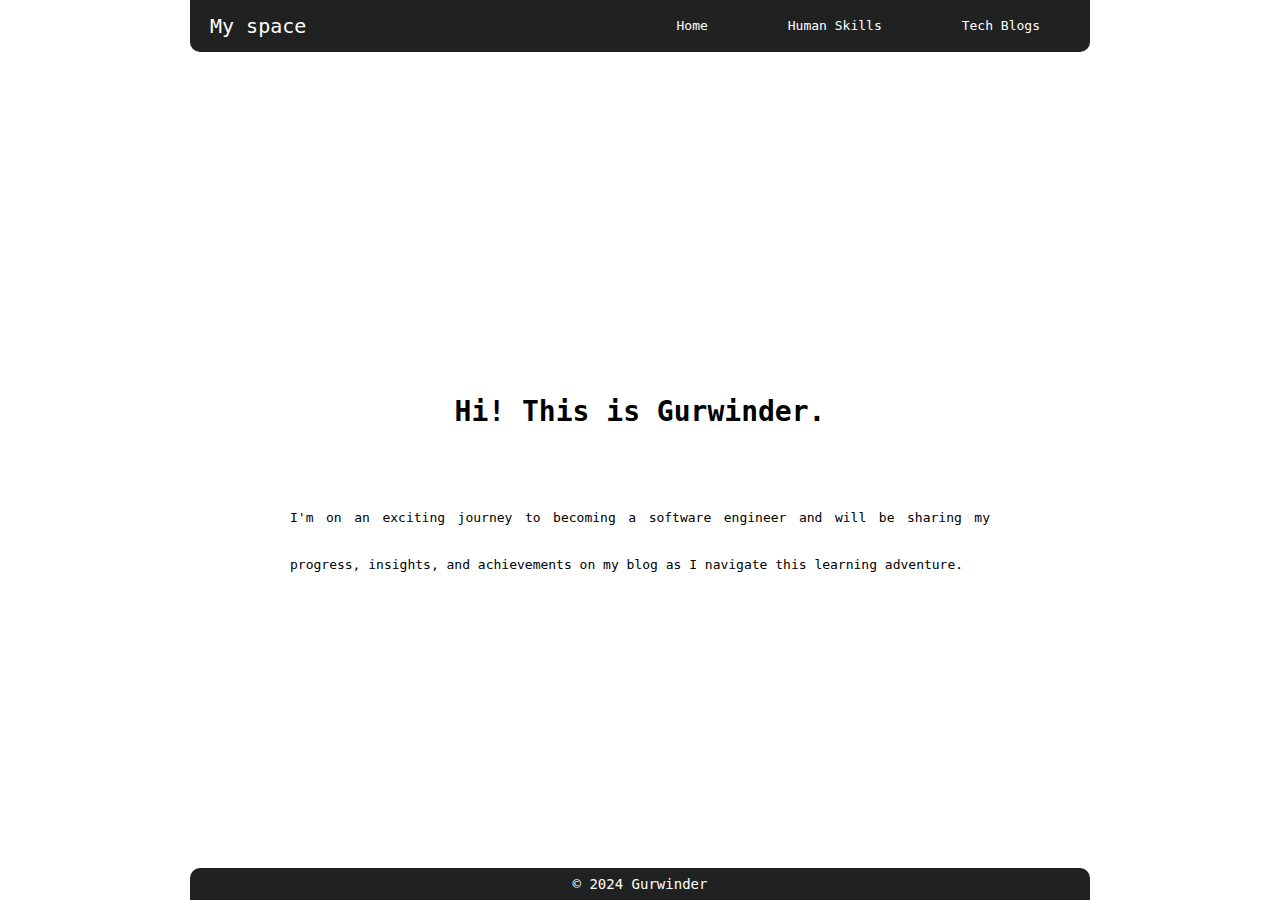
<file: index.html>
<!DOCTYPE html>
<html>
  <head>
    <meta charset="UTF-8" />
    <meta name="viewport" content="width=device-width, initial-scale=1" />
    <link href="../styles/main.css" rel="stylesheet" type="text/css" />
    <title>Guwinder's Blog</title>
  </head>
  <body>
    <div class="container">
      <nav class="nav-bar">
        <div class="brand">
          <p>My space</p>
        </div>
     <ul class="navbar-menu">
          <li><a href="/index.html">Home</a></li>
          <li class="dropdown">
           <a href="#" class="dropdown-link">Human Skills</a> 
           <ul class="dropdown-menu">
            <li><a href="/blog/identity-values.html">Identity/Values</a></li>
            <li><a href="/blog/learning-plan.html">Learning Plan</a></li>
            <li><a href="/blog/emotional-intelligence.html">Emotional Intelligence</a></li>
              <li>
                <a href="/blog/neuroplasticity.html"
                  >Neuroplasticity and Growth Mindset</a
                >
              </li>
              <li><a href="/blog/te-whare-tapa-wha.html" >Te Whare Tapa Whā</a> </li>
            <li><a href="/blog/tips.html">learning Tips</a></li>
            <li><a href="/blog/te-houtaewa-template.html">Te-Houtaewa</a></li>
           </ul>
          </li>
          <li class="dropdown">
           <a href="#" class="dropdown-link">Tech Blogs</a> 
           <ul class="dropdown-menu">
            <li><a href="/blog/html-css.html">Tech Blog</a></li>
            <li><a href="/blog/javascript-dom.html">Javascript Fundamentals</a></li>
            <li><a href="/blog/problem-solving.html">Problem Solving</a></li>
           </ul>
          </li>
          
        </ul>
      </nav>
      <div class="all-content">
        <h1 class="main-heading" style="padding:220px 0 60px 0" >Hi! This is Gurwinder.</h1>
        <p id="para">
          I'm on an exciting journey to becoming a software engineer and will be
          sharing my progress, insights, and achievements on my blog as I
          navigate this learning adventure.
        </p>
      </div>
      <footer>
        <p>&copy; 2024 Gurwinder</p>
      </footer>
    </div>
  </body>
</html>
</file>
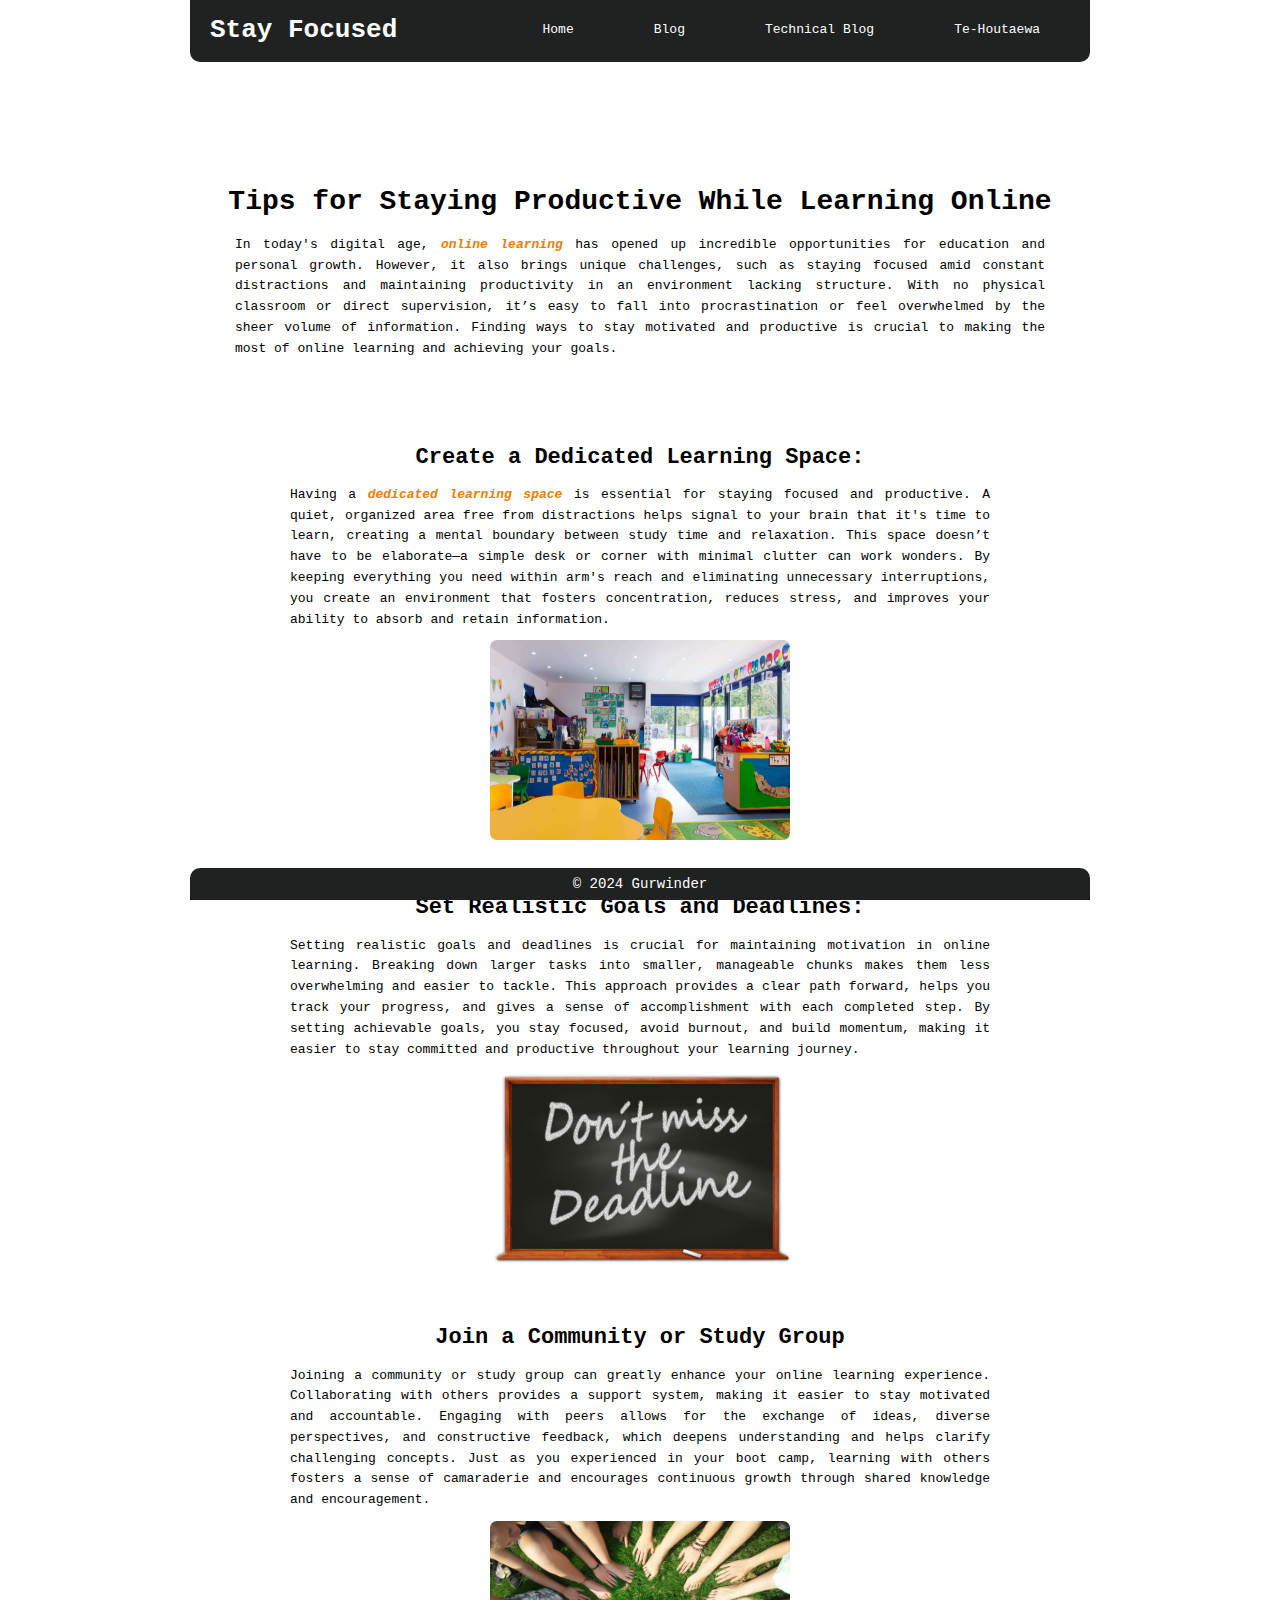
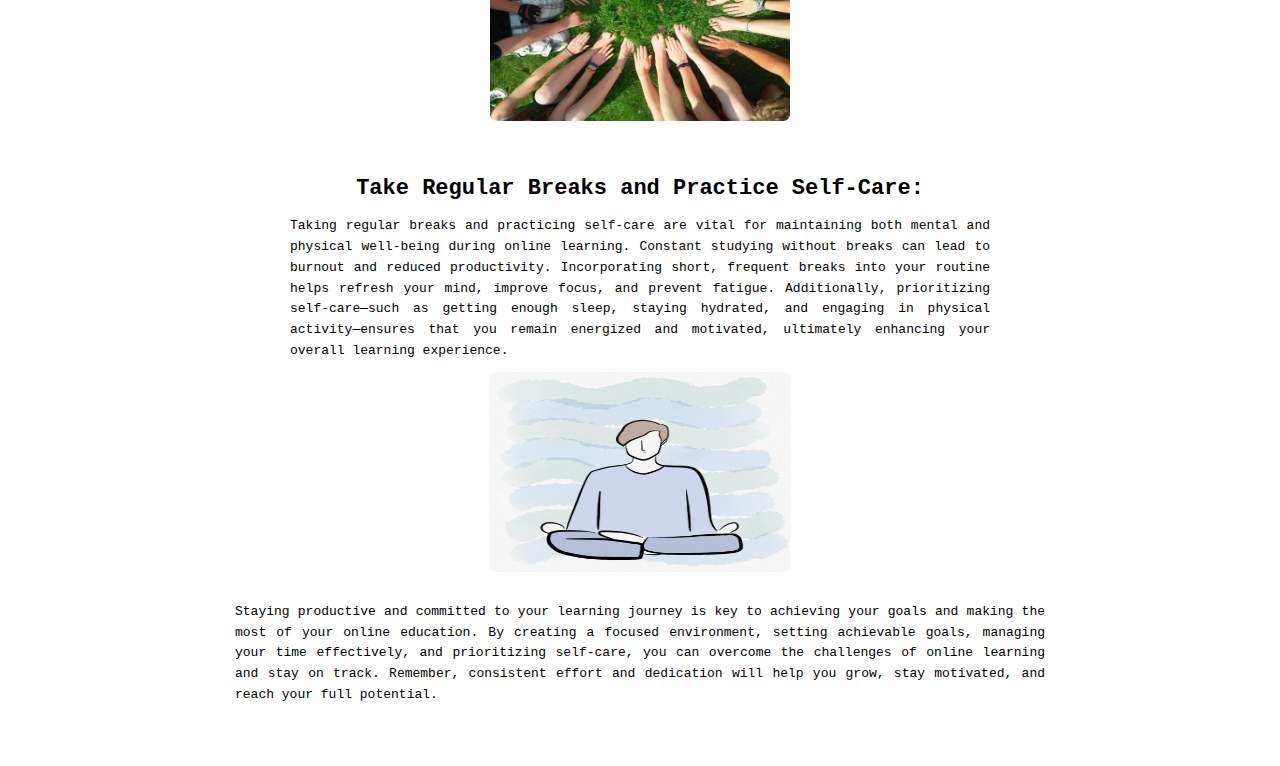
<file: blog.html>
<!DOCTYPE html>
<html>
  <head>
    <meta charset="UTF-8" />
    <meta name="viewport" content="width=device-width, initial-scale=1" />
    <link href="../styles/main.css" rel="stylesheet" type="text/css" />
    <title>Thinking Better</title>
  </head>
  <body>
    <div class="container">
      <nav class="nav-bar">
        <div class="brand">
          <h1>Stay Focused</h1>
        </div>
        <ul class="navbar-menu">
          <li><a href="/index.html">Home</a></li>
          <li><a href="/blog.html">Blog</a></li>
          <li><a href="/html-css.html">Technical Blog</a></li>
          <li><a href="/te-houtaewa-template.html">Te-Houtaewa</a></li>
        </ul>
      </nav>
      <div class="all-content">
        <h1 class="main-heading">
          Tips for Staying Productive While Learning Online
        </h1>
        <p id="main-content">
          In today's digital age,
          <a
            target="_blank"
            href="//www.sciencedirect.com/topics/psychology/online-learning#:~:text=Online%20learning%20refers%20to%20instruction,%2C%20and%20Internet%2Dbased%20learning."
            ><span
              ><i><b>online learning</b></i></span
            ></a
          >
          has opened up incredible opportunities for education and personal
          growth. However, it also brings unique challenges, such as staying
          focused amid constant distractions and maintaining productivity in an
          environment lacking structure. With no physical classroom or direct
          supervision, it’s easy to fall into procrastination or feel
          overwhelmed by the sheer volume of information. Finding ways to stay
          motivated and productive is crucial to making the most of online
          learning and achieving your goals.
        </p>

        <ul class="tips-list">
          <li>
            <h2>Create a Dedicated Learning Space:</h2>
            <p>
              Having a
              <a
                href="https://www.klaschools.com/creating-a-dedicated-learning-space-at-home"
                target="_blank"
                ><span
                  ><i><b>dedicated learning space</b></i></span
                ></a
              >
              is essential for staying focused and productive. A quiet,
              organized area free from distractions helps signal to your brain
              that it's time to learn, creating a mental boundary between study
              time and relaxation. This space doesn’t have to be elaborate—a
              simple desk or corner with minimal clutter can work wonders. By
              keeping everything you need within arm's reach and eliminating
              unnecessary interruptions, you create an environment that fosters
              concentration, reduces stress, and improves your ability to absorb
              and retain information.
            </p>
            <img
              src="images/dedicated learning space.jpg"
              alt="image showing dedicated learning space"
            />
          </li>
          <li>
            <h2>Set Realistic Goals and Deadlines:</h2>
            <p>
              Setting realistic goals and deadlines is crucial for maintaining
              motivation in online learning. Breaking down larger tasks into
              smaller, manageable chunks makes them less overwhelming and easier
              to tackle. This approach provides a clear path forward, helps you
              track your progress, and gives a sense of accomplishment with each
              completed step. By setting achievable goals, you stay focused,
              avoid burnout, and build momentum, making it easier to stay
              committed and productive throughout your learning journey.
            </p>
            <img
              src="images/deadline-481478.jpg"
              alt="image showing dont miss the deadline"
            />
          </li>
          <li>
            <h2>Join a Community or Study Group</h2>
            <p>
              Joining a community or study group can greatly enhance your online
              learning experience. Collaborating with others provides a support
              system, making it easier to stay motivated and accountable.
              Engaging with peers allows for the exchange of ideas, diverse
              perspectives, and constructive feedback, which deepens
              understanding and helps clarify challenging concepts. Just as you
              experienced in your boot camp, learning with others fosters a
              sense of camaraderie and encourages continuous growth through
              shared knowledge and encouragement.
            </p>
            <img
              src="images/team-386673.jpg"
              alt="image showing hands and feets of group to potray team work"
            />
          </li>
          <li>
            <h2>Take Regular Breaks and Practice Self-Care:</h2>
            <p>
              Taking regular breaks and practicing self-care are vital for
              maintaining both mental and physical well-being during online
              learning. Constant studying without breaks can lead to burnout and
              reduced productivity. Incorporating short, frequent breaks into
              your routine helps refresh your mind, improve focus, and prevent
              fatigue. Additionally, prioritizing self-care—such as getting
              enough sleep, staying hydrated, and engaging in physical
              activity—ensures that you remain energized and motivated,
              ultimately enhancing your overall learning experience.
            </p>
            <img
              src="images/meditation-7718089.jpg"
              alt="image showing importance of relaxation and meditation"
            />
          </li>
        </ul>

        <p id="main-content">
          Staying productive and committed to your learning journey is key to
          achieving your goals and making the most of your online education. By
          creating a focused environment, setting achievable goals, managing
          your time effectively, and prioritizing self-care, you can overcome
          the challenges of online learning and stay on track. Remember,
          consistent effort and dedication will help you grow, stay motivated,
          and reach your full potential.
        </p>
      </div>
      <footer class="home-footer">
        <p>&copy; 2024 Gurwinder</p>
      </footer>
    </div>
  </body>
</html>
</file>
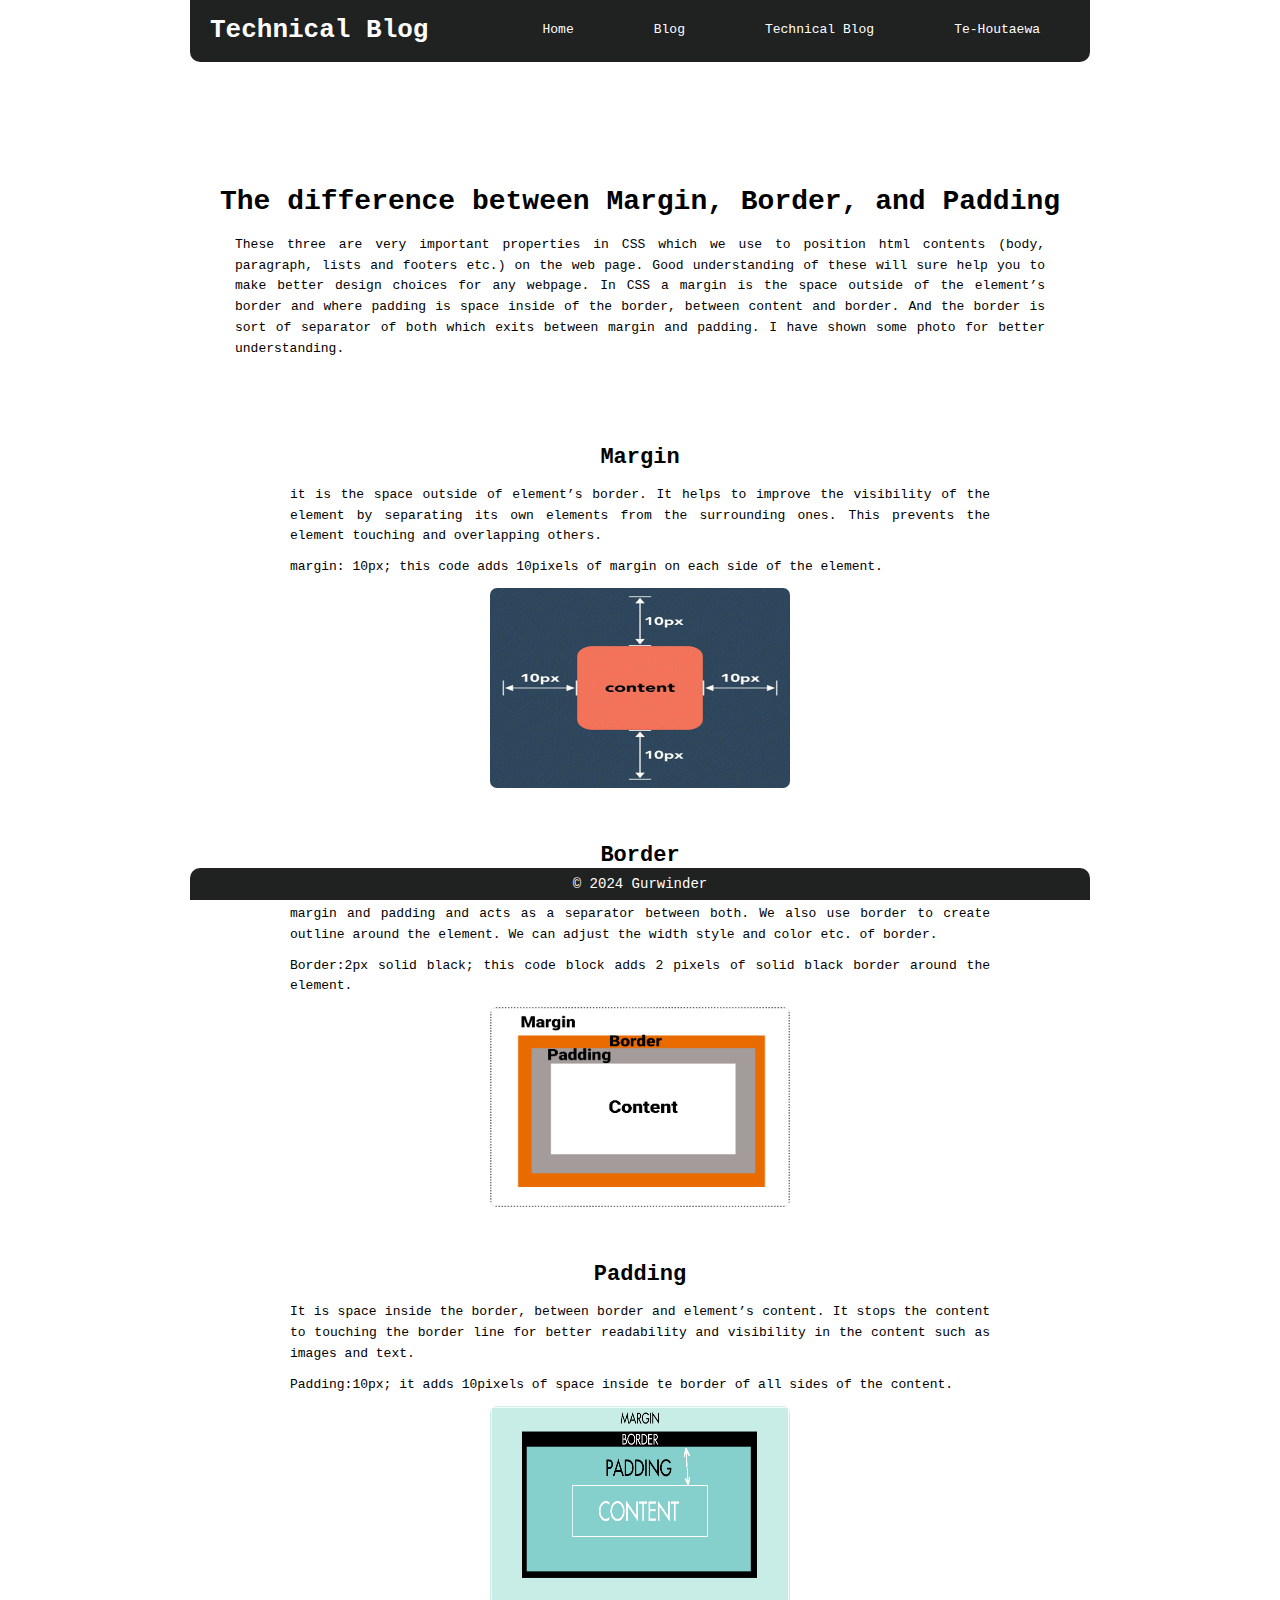
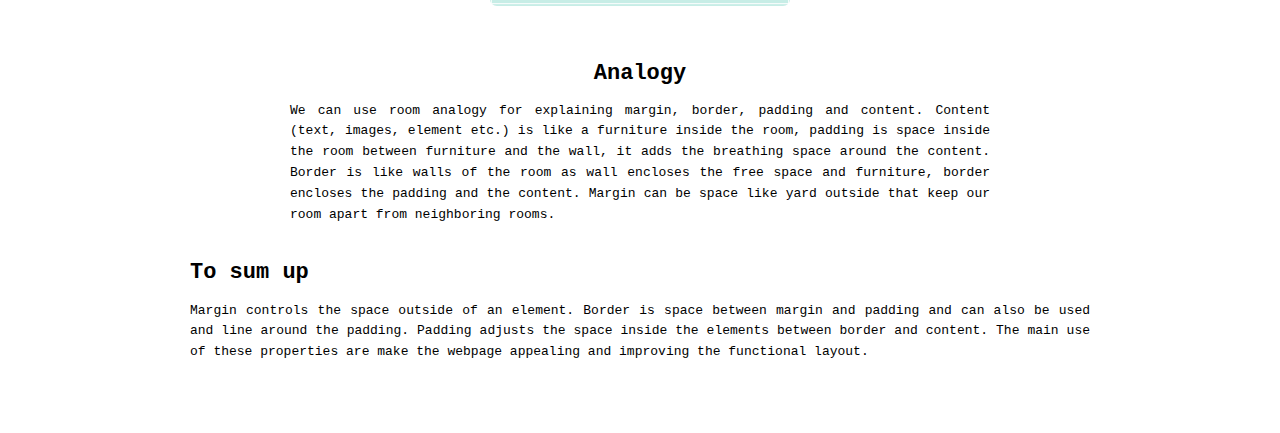
<file: html-css.html>
<!DOCTYPE html>
<html>
  <head>
    <meta charset="UTF-8" />
    <meta name="viewport" content="width=device-width, initial-scale=1" />
    <link href="../styles/main.css" rel="stylesheet" type="text/css" />
    <title>Technical Blog</title>
  </head>
  <body>
    <div class="container">
      <nav class="nav-bar">
        <div class="brand">
          <h1>Technical Blog</h1>
        </div>
        <ul class="navbar-menu">
          <li><a href="/index.html">Home</a></li>
          <li><a href="/blog.html">Blog</a></li>
          <li><a href="/html-css.html">Technical Blog</a></li>
          <li><a href="/te-houtaewa-template.html">Te-Houtaewa</a></li>
        </ul>
      </nav>
      <div class="all-content">
        <h1 class="main-heading">
          The difference between Margin, Border, and Padding
        </h1>
        <p id="main-content">
          These three are very important properties in CSS which we use to
          position html contents (body, paragraph, lists and footers etc.) on
          the web page. Good understanding of these will sure help you to make
          better design choices for any webpage. In CSS a margin is the space
          outside of the element’s border and where padding is space inside of
          the border, between content and border. And the border is sort of
          separator of both which exits between margin and padding. I have shown
          some photo for better understanding.
          
        </p>

        <ul class="tips-list">
          <li>
            <h2>Margin</h2>
            <p>
              it is the space outside of element’s border. It helps to improve
              the visibility of the element by separating its own elements from
              the surrounding ones. This prevents the element touching and
              overlapping others.
            </p>
            <p>
              margin: 10px; this code adds 10pixels of margin on each side of
              the element.
            </p>
            <img
              src="images/10pxmargin.png"
              alt="image showing dedicated learning space"
            />
          </li>
          <li>
            <h2>Border</h2>
            <p>
              it is a line that surrounds the padding and content of the element
              and exits between margin and padding and acts as a separator
              between both. We also use border to create outline around the
              element. We can adjust the width style and color etc. of border.
            </p>
            <p>
              Border:2px solid black; this code block adds 2 pixels of solid
              black border around the element.
            </p>
            <img
              src="images/example.png"
              alt="image showing margin border padding and content"
            />
          </li>
          <li>
            <h2>Padding</h2>
            <p>
              It is space inside the border, between border and element’s
              content. It stops the content to touching the border line for
              better readability and visibility in the content such as images
              and text.
            </p>
            Padding:10px; it adds 10pixels of space inside te border of all
            sides of the content.
            <p></p>
            <img src="images/padding.png" alt="image showing padding" />
          </li>
          <li>
            <h2>Analogy</h2>
            We can use room analogy for explaining margin, border, padding and content. Content (text, images, element etc.) is like a furniture inside the room, padding is space inside the room between furniture and the wall, it adds the breathing space around the content. Border is like walls of the room as wall encloses the free space and furniture, border encloses the padding and the content. Margin can be space like yard outside that keep our room apart from neighboring rooms.
          </li>
            <h2>To sum up</h2>
            <p>
              Margin controls the space outside of an element. Border is space
              between margin and padding and can also be used and line around
              the padding. Padding adjusts the space inside the elements between
              border and content. The main use of these properties are make the
              webpage appealing and improving the functional layout.
            </p>
      </div>
      <footer class="home-footer">
        <p>&copy; 2024 Gurwinder</p>
      </footer>
    </div>
  </body>
</html>
</file>
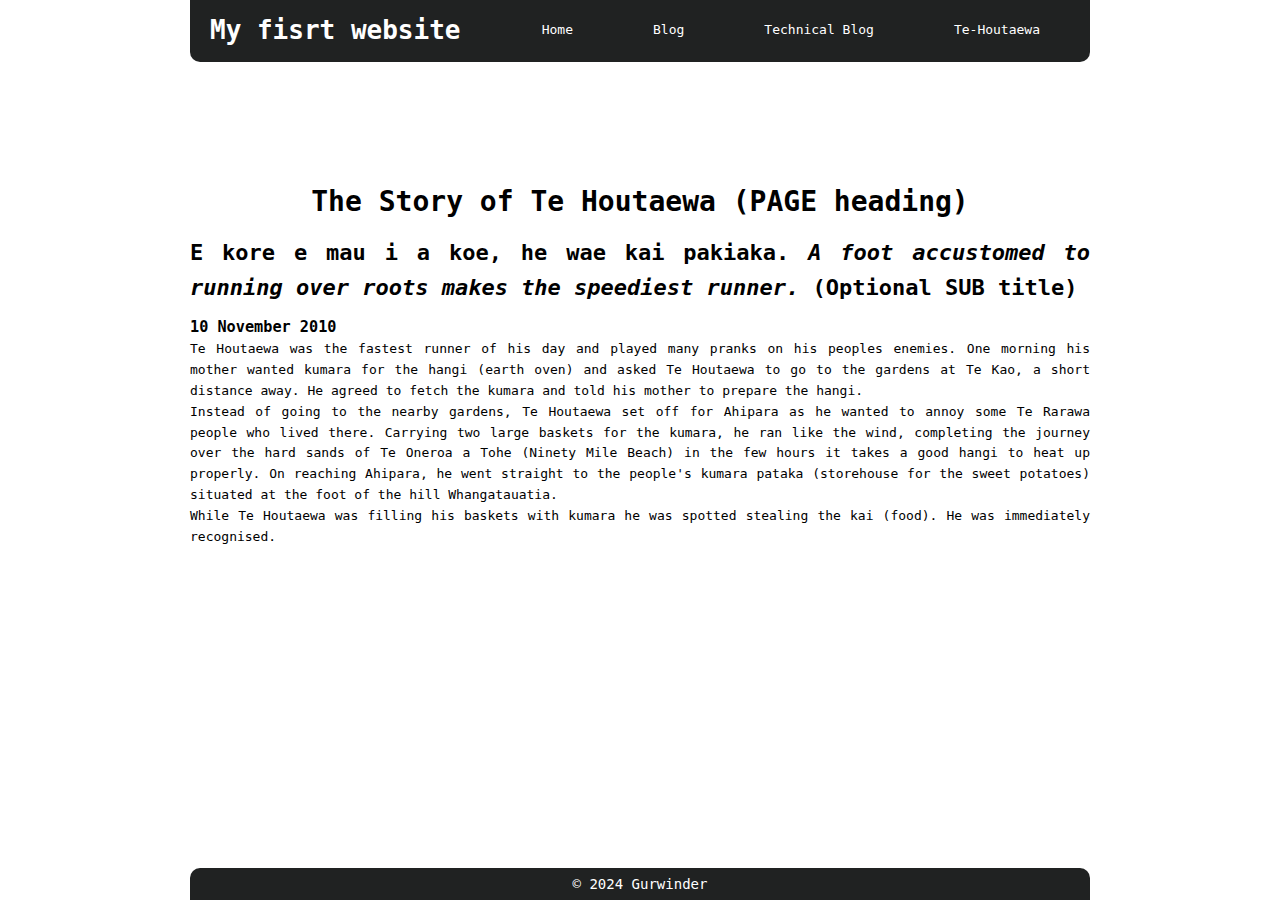
<file: te-houtaewa-template.html>
<!DOCTYPE html>
<html>
  <head>
    <title>Stories and Legends </title>
    <meta name="viewport" content="width=device-width, initial-scale=1" />
    <meta charset="UTF-8">
    <link href="../styles/main.css" rel="stylesheet" type="text/css">
  </head>
  
  <body>
    <div class="container">
 <nav class="nav-bar">
      <div class="brand">
        <h1>My fisrt website</h1>
      </div>
      <ul class="navbar-menu">
          <li><a href="/index.html">Home</a></li>
          <li><a href="/blog.html">Blog</a></li>
          <li><a href="/html-css.html">Technical Blog</a></li>
          <li><a href="/te-houtaewa-template.html">Te-Houtaewa</a></li>
    </ul>
    </nav>
    <div class="all-content">
    <h1 class="main-heading">The Story of Te Houtaewa (PAGE heading)</h1>
    <h2>E kore e mau i a koe, he wae kai pakiaka. <em>A foot accustomed to running over roots makes the speediest runner.</em> (Optional SUB title) </h2>
    <h3>10 November 2010</h3>
    
    <p>
      Te Houtaewa was the fastest runner of his day and played many pranks on his peoples enemies. One morning his mother wanted kumara for the hangi (earth oven) and asked Te Houtaewa to go to the gardens at Te Kao, a short distance away. He agreed to fetch the kumara and told his mother to prepare the hangi.
    </p>
    <p>
      Instead of going to the nearby gardens, Te Houtaewa set off for Ahipara as he wanted to annoy some Te Rarawa people who lived there. Carrying two large baskets for the kumara, he ran like the wind, completing the journey over the hard sands of Te Oneroa a Tohe (Ninety Mile Beach) in the few hours it takes a good hangi to heat up properly. On reaching Ahipara, he went straight to the people's kumara pataka (storehouse for the sweet potatoes) situated at the foot of the hill Whangatauatia.
    </p>
    <p>
      While Te Houtaewa was filling his baskets with kumara he was spotted stealing the kai (food). He was immediately recognised.
    </p>
    </div>
    <!-- this is a comment. -->
   <footer>
      <p>&copy; 2024 Gurwinder</p>
    </footer>
    </div>
  </body>
</html>
</file>
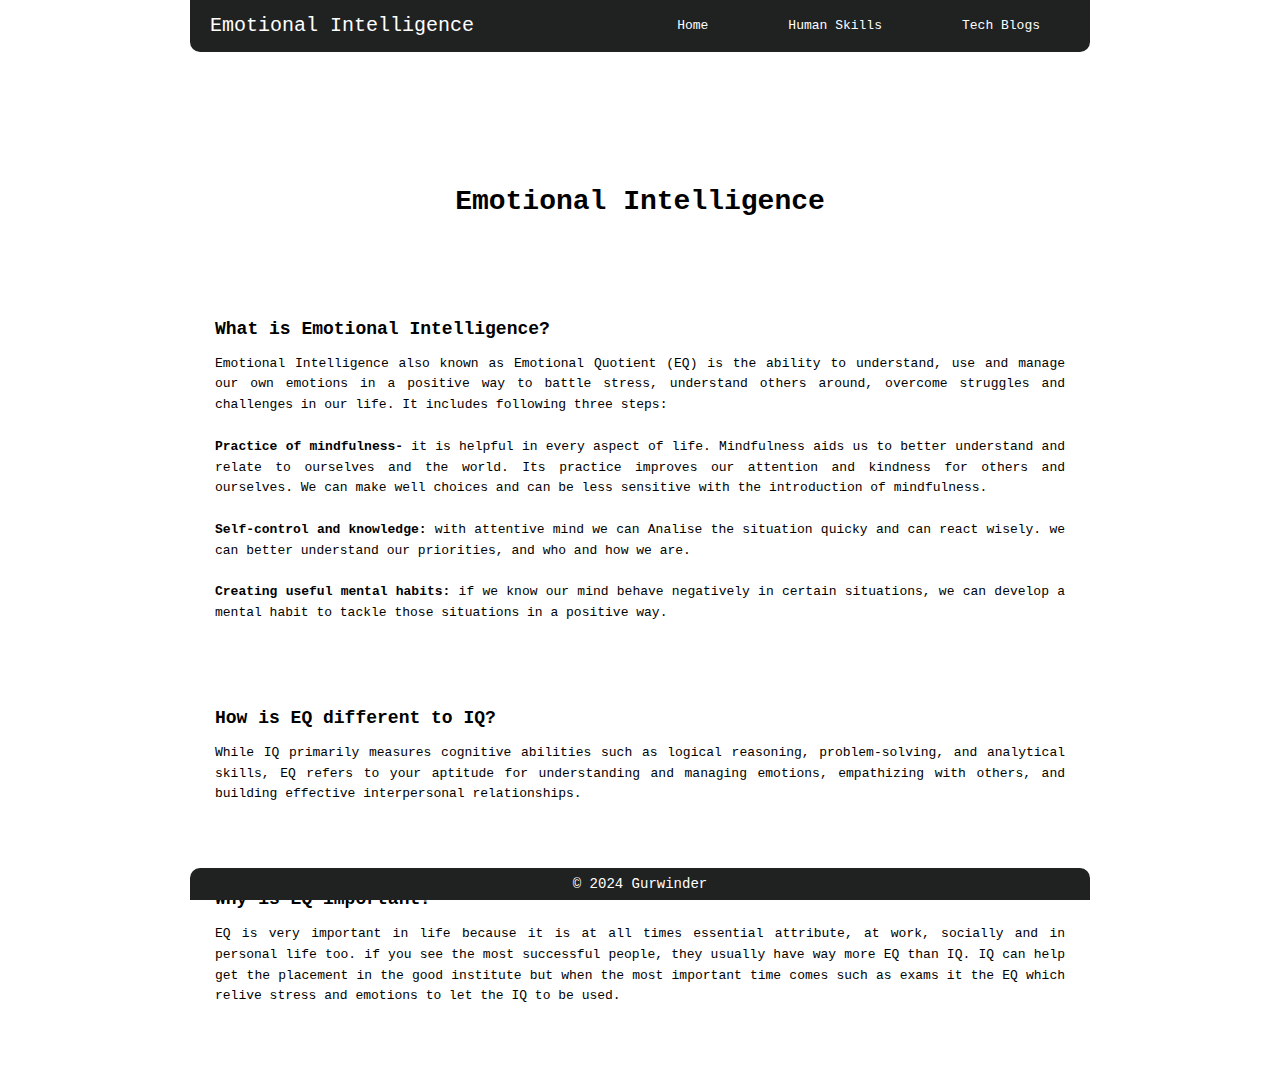
<file: blog/emotional-intelligence.html>
<!DOCTYPE html>
<html>
  <head>
    <meta charset="UTF-8" />
    <meta name="viewport" content="width=device-width, initial-scale=1" />
    <link href="../styles/main.css" rel="stylesheet" type="text/css" />
    <title>Emotional Intelligence</title>
  </head>
  <body>
    <div class="container">
      <nav class="nav-bar">
        <div class="brand">
          <p>Emotional Intelligence</p>
        </div>
        <ul class="navbar-menu">
          <li><a href="/index.html">Home</a></li>
          <li class="dropdown">
            <a href="#" class="dropdown-link">Human Skills</a>
            <ul class="dropdown-menu">
              <li><a href="/blog/identity-values.html">Identity/Values</a></li>
              <li><a href="/blog/learning-plan.html">Learning Plan</a></li>
              <li>
                <a href="/blog/emotional-intelligence.html"
                  >Emotional Intelligence</a
                >
              </li>
               <li>
                <a href="/blog/neuroplasticity.html"
                  >Neuroplasticity and Growth Mindset</a
                >
              </li>
              <li><a href="/blog/te-whare-tapa-wha.html" >Te Whare Tapa Whā</a> </li>
              <li><a href="/blog/tips.html">learning Tips</a></li>
              <li><a href="/blog/te-houtaewa-template.html">Te-Houtaewa</a></li>
            </ul>
          </li>
          <li class="dropdown">
            <a href="#" class="dropdown-link">Tech Blogs</a>
            <ul class="dropdown-menu">
              <li><a href="/blog/html-css.html">Tech Blog</a></li>
              <li>
                <a href="/blog/javascript-dom.html">Javascript Fundamentals</a>
              </li>
              <li><a href="/blog/problem-solving.html">Problem Solving</a></li>
            </ul>
          </li>
        </ul>
      </nav>
      <div class="all-content">
        <h1 class="main-heading">
          <b>Emotional Intelligence</b>
        </h1>
        <h2 class="main-heading" id="main-heading-h2">
          What is Emotional Intelligence?
        </h2>
        <p id="main-content" style="padding: 0 25px; font-family: monospace">
          Emotional Intelligence also known as Emotional Quotient (EQ) is the
          ability to understand, use and manage our own emotions in a positive
          way to battle stress, understand others around, overcome struggles and
          challenges in our life. It includes following three steps:
          <br /><br /><b>Practice of mindfulness-</b> it is helpful in every
          aspect of life. Mindfulness aids us to better understand and relate to
          ourselves and the world. Its practice improves our attention and
          kindness for others and ourselves. We can make well choices and can be
          less sensitive with the introduction of mindfulness. <br /><br /><b
            >Self-control and knowledge:</b
          >
          with attentive mind we can Analise the situation quicky and can react
          wisely. we can better understand our priorities, and who and how we
          are. <br /><br /><b>Creating useful mental habits:</b> if we know our
          mind behave negatively in certain situations, we can develop a mental
          habit to tackle those situations in a positive way.
        </p>
        <h2 class="main-heading" id="main-heading-h2">
          How is EQ different to IQ?
        </h2>
        <p id="main-content" style="padding: 0 25px">
          While IQ primarily measures cognitive abilities such as logical
          reasoning, problem-solving, and analytical skills, EQ refers to your
          aptitude for understanding and managing emotions, empathizing with
          others, and building effective interpersonal relationships.
        </p>

        <h2 class="main-heading" id="main-heading-h2">Why is EQ important?</h2>
        <p id="main-content" style="padding: 0 25px">
          EQ is very important in life because it is at all times essential
          attribute, at work, socially and in personal life too. if you see the
          most successful people, they usually have way more EQ than IQ. IQ can
          help get the placement in the good institute but when the most
          important time comes such as exams it the EQ which relive stress and
          emotions to let the IQ to be used.
        </p>
      </div>
      <footer class="home-footer">
        <p>&copy; 2024 Gurwinder</p>
      </footer>
    </div>
  </body>
</html>
</file>
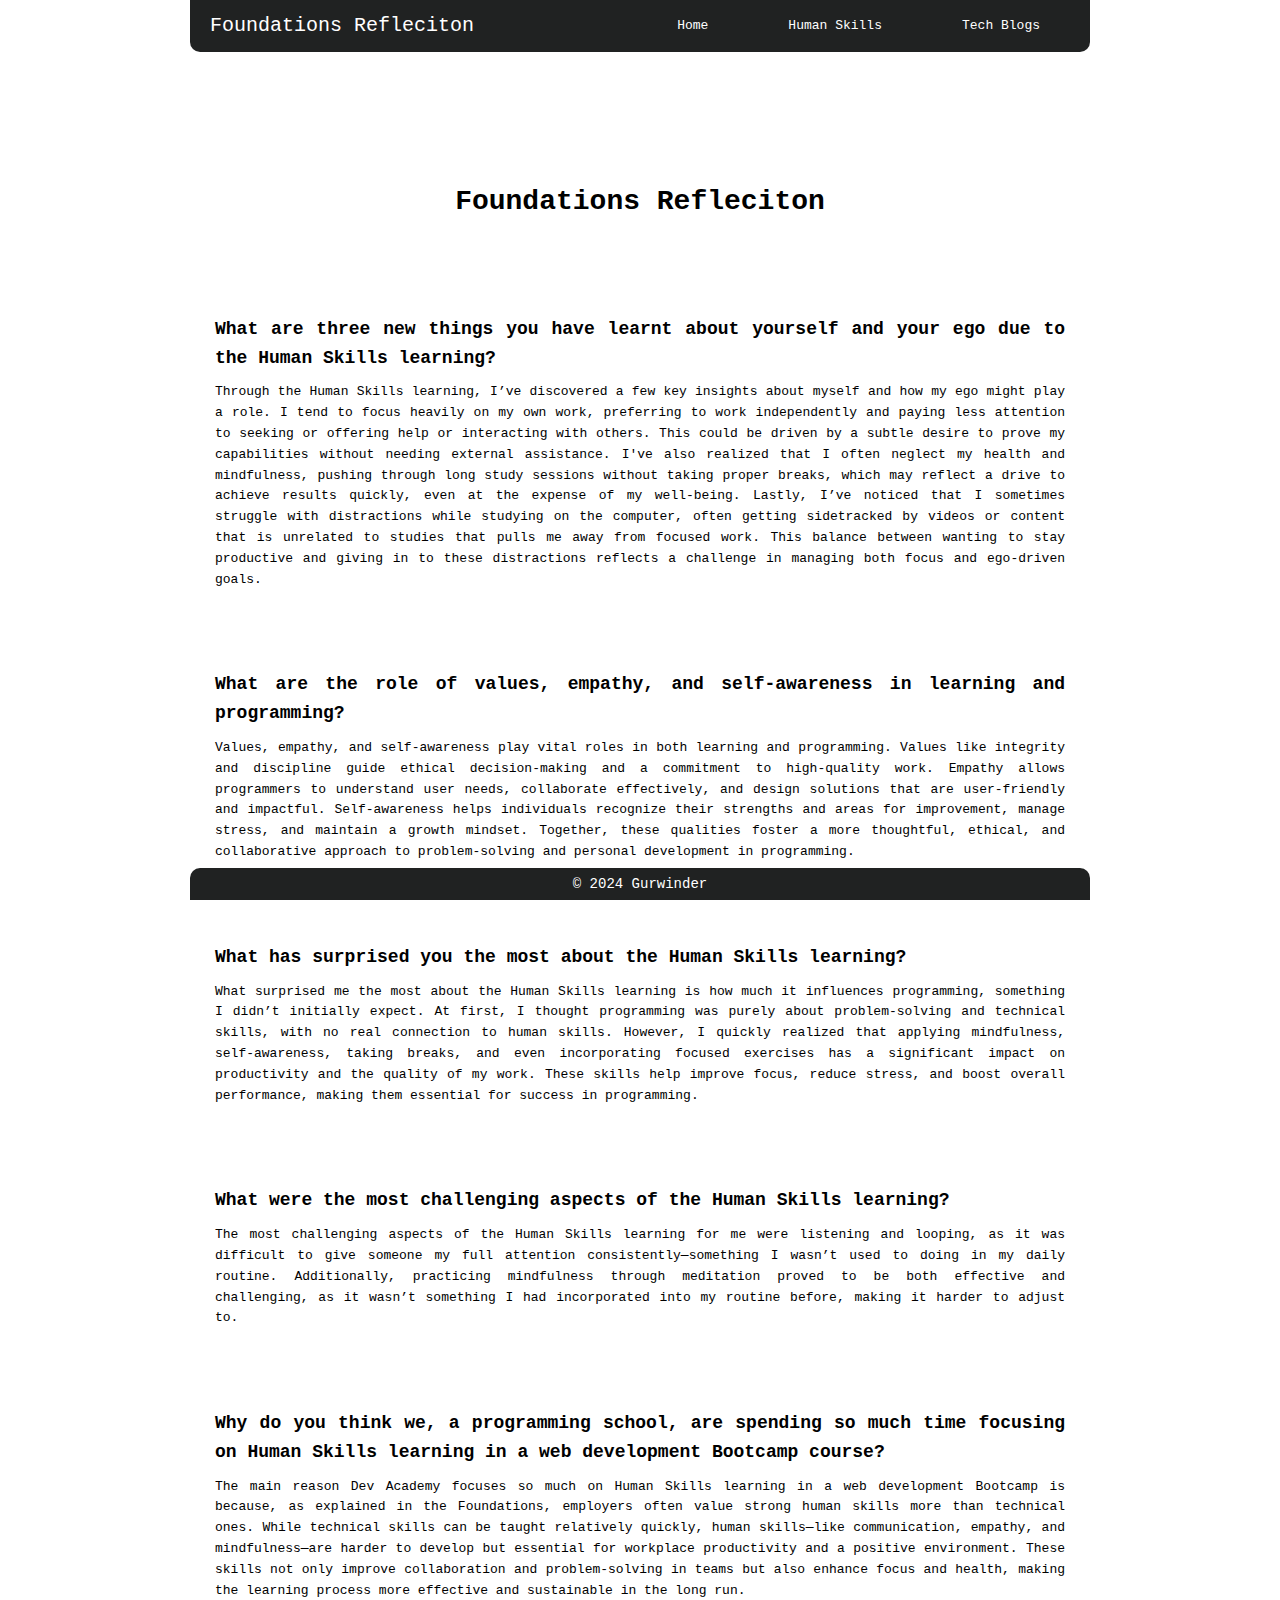
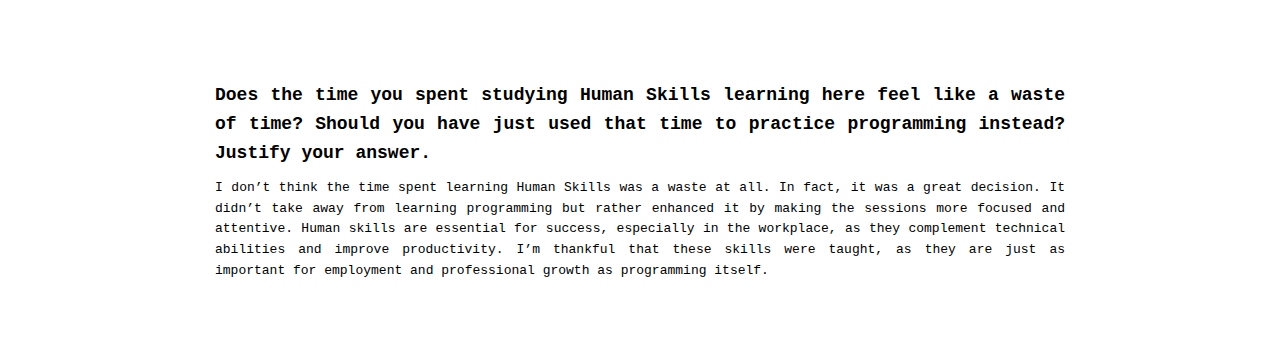
<file: blog/foundations-reflection.html>
<!DOCTYPE html>
<html>
  <head>
    <meta charset="UTF-8" />
    <meta name="viewport" content="width=device-width, initial-scale=1" />
    <link href="../styles/main.css" rel="stylesheet" type="text/css" />
    <title>Foundations Refleciton</title>
  </head>
  <body>
    <div class="container">
      <nav class="nav-bar">
        <div class="brand">
          <p>Foundations Refleciton</p>
        </div>
        <ul class="navbar-menu">
          <li><a href="/index.html">Home</a></li>
          <li class="dropdown">
            <a href="#" class="dropdown-link">Human Skills</a>
            <ul class="dropdown-menu">
              <li><a href="/blog/identity-values.html">Identity/Values</a></li>
              <li><a href="/blog/learning-plan.html">Learning Plan</a></li>
              <li>
                <a href="/blog/emotional-intelligence.html"
                  >Emotional Intelligence</a
                >
              </li>
              <li>
                <a href="/blog/foundations-reflection.html"
                  >Foundations Refleciton</a
                >
              </li>
              <li>
                <a href="/blog/neuroplasticity.html"
                  >Neuroplasticity and Growth Mindset</a
                >
              </li>
              <li>
                <a href="/blog/te-whare-tapa-wha.html">Te Whare Tapa Whā</a>
              </li>
              <li><a href="/blog/tips.html">learning Tips</a></li>
              <li><a href="/blog/te-houtaewa-template.html">Te-Houtaewa</a></li>
            </ul>
          </li>
          <li class="dropdown">
            <a href="#" class="dropdown-link">Tech Blogs</a>
            <ul class="dropdown-menu">
              <li><a href="/blog/html-css.html">Tech Blog</a></li>
              <li>
                <a href="/blog/javascript-dom.html">Javascript Fundamentals</a>
              </li>
              <li><a href="/blog/problem-solving.html">Problem Solving</a></li>
            </ul>
          </li>
        </ul>
      </nav>
      <div class="all-content">
        <h1 class="main-heading">
          <b>Foundations Refleciton</b>
        </h1>
        <h2 class="main-heading" id="main-heading-h2">
          What are three new things you have learnt about yourself and your ego
          due to the Human Skills learning?
        </h2>
        <p id="main-content" style="padding: 0 25px">
          Through the Human Skills learning, I’ve discovered a few key insights
          about myself and how my ego might play a role. I tend to focus heavily
          on my own work, preferring to work independently and paying less
          attention to seeking or offering help or interacting with others. This
          could be driven by a subtle desire to prove my capabilities without
          needing external assistance. I've also realized that I often neglect
          my health and mindfulness, pushing through long study sessions without
          taking proper breaks, which may reflect a drive to achieve results
          quickly, even at the expense of my well-being. Lastly, I’ve noticed
          that I sometimes struggle with distractions while studying on the
          computer, often getting sidetracked by videos or content that is
          unrelated to studies that pulls me away from focused work. This
          balance between wanting to stay productive and giving in to these
          distractions reflects a challenge in managing both focus and
          ego-driven goals.
        </p>
        <h2 class="main-heading" id="main-heading-h2">
          What are the role of values, empathy, and self-awareness in learning
          and programming?
        </h2>
        <p id="main-content" style="padding: 0 25px">
          Values, empathy, and self-awareness play vital roles in both learning
          and programming. Values like integrity and discipline guide ethical
          decision-making and a commitment to high-quality work. Empathy allows
          programmers to understand user needs, collaborate effectively, and
          design solutions that are user-friendly and impactful. Self-awareness
          helps individuals recognize their strengths and areas for improvement,
          manage stress, and maintain a growth mindset. Together, these
          qualities foster a more thoughtful, ethical, and collaborative
          approach to problem-solving and personal development in programming.
        </p>

        <h2 class="main-heading" id="main-heading-h2">
          What has surprised you the most about the Human Skills learning?
        </h2>
        <p id="main-content" style="padding: 0 25px">
          What surprised me the most about the Human Skills learning is how much
          it influences programming, something I didn’t initially expect. At
          first, I thought programming was purely about problem-solving and
          technical skills, with no real connection to human skills. However, I
          quickly realized that applying mindfulness, self-awareness, taking
          breaks, and even incorporating focused exercises has a significant
          impact on productivity and the quality of my work. These skills help
          improve focus, reduce stress, and boost overall performance, making
          them essential for success in programming.
        </p>

        <h2 class="main-heading" id="main-heading-h2">
          What were the most challenging aspects of the Human Skills learning?
        </h2>
        <p id="main-content" style="padding: 0 25px">
          The most challenging aspects of the Human Skills learning for me were
          listening and looping, as it was difficult to give someone my full
          attention consistently—something I wasn’t used to doing in my daily
          routine. Additionally, practicing mindfulness through meditation
          proved to be both effective and challenging, as it wasn’t something I
          had incorporated into my routine before, making it harder to adjust
          to.
        </p>
        <h2 class="main-heading" id="main-heading-h2">
          Why do you think we, a programming school, are spending so much time
          focusing on Human Skills learning in a web development Bootcamp
          course?
        </h2>
        <p id="main-content" style="padding: 0 25px">
          The main reason Dev Academy focuses so much on Human Skills learning
          in a web development Bootcamp is because, as explained in the
          Foundations, employers often value strong human skills more than
          technical ones. While technical skills can be taught relatively
          quickly, human skills—like communication, empathy, and mindfulness—are
          harder to develop but essential for workplace productivity and a
          positive environment. These skills not only improve collaboration and
          problem-solving in teams but also enhance focus and health, making the
          learning process more effective and sustainable in the long run.
        </p>
        <h2 class="main-heading" id="main-heading-h2">
          Does the time you spent studying Human Skills learning here feel like
          a waste of time? Should you have just used that time to practice
          programming instead? Justify your answer.
        </h2>
        <p id="main-content" style="padding: 0 25px">
          I don’t think the time spent learning Human Skills was a waste at all.
          In fact, it was a great decision. It didn’t take away from learning
          programming but rather enhanced it by making the sessions more focused
          and attentive. Human skills are essential for success, especially in
          the workplace, as they complement technical abilities and improve
          productivity. I’m thankful that these skills were taught, as they are
          just as important for employment and professional growth as
          programming itself.
        </p>
      </div>
      <footer class="home-footer">
        <p>&copy; 2024 Gurwinder</p>
      </footer>
    </div>
  </body>
</html>
</file>
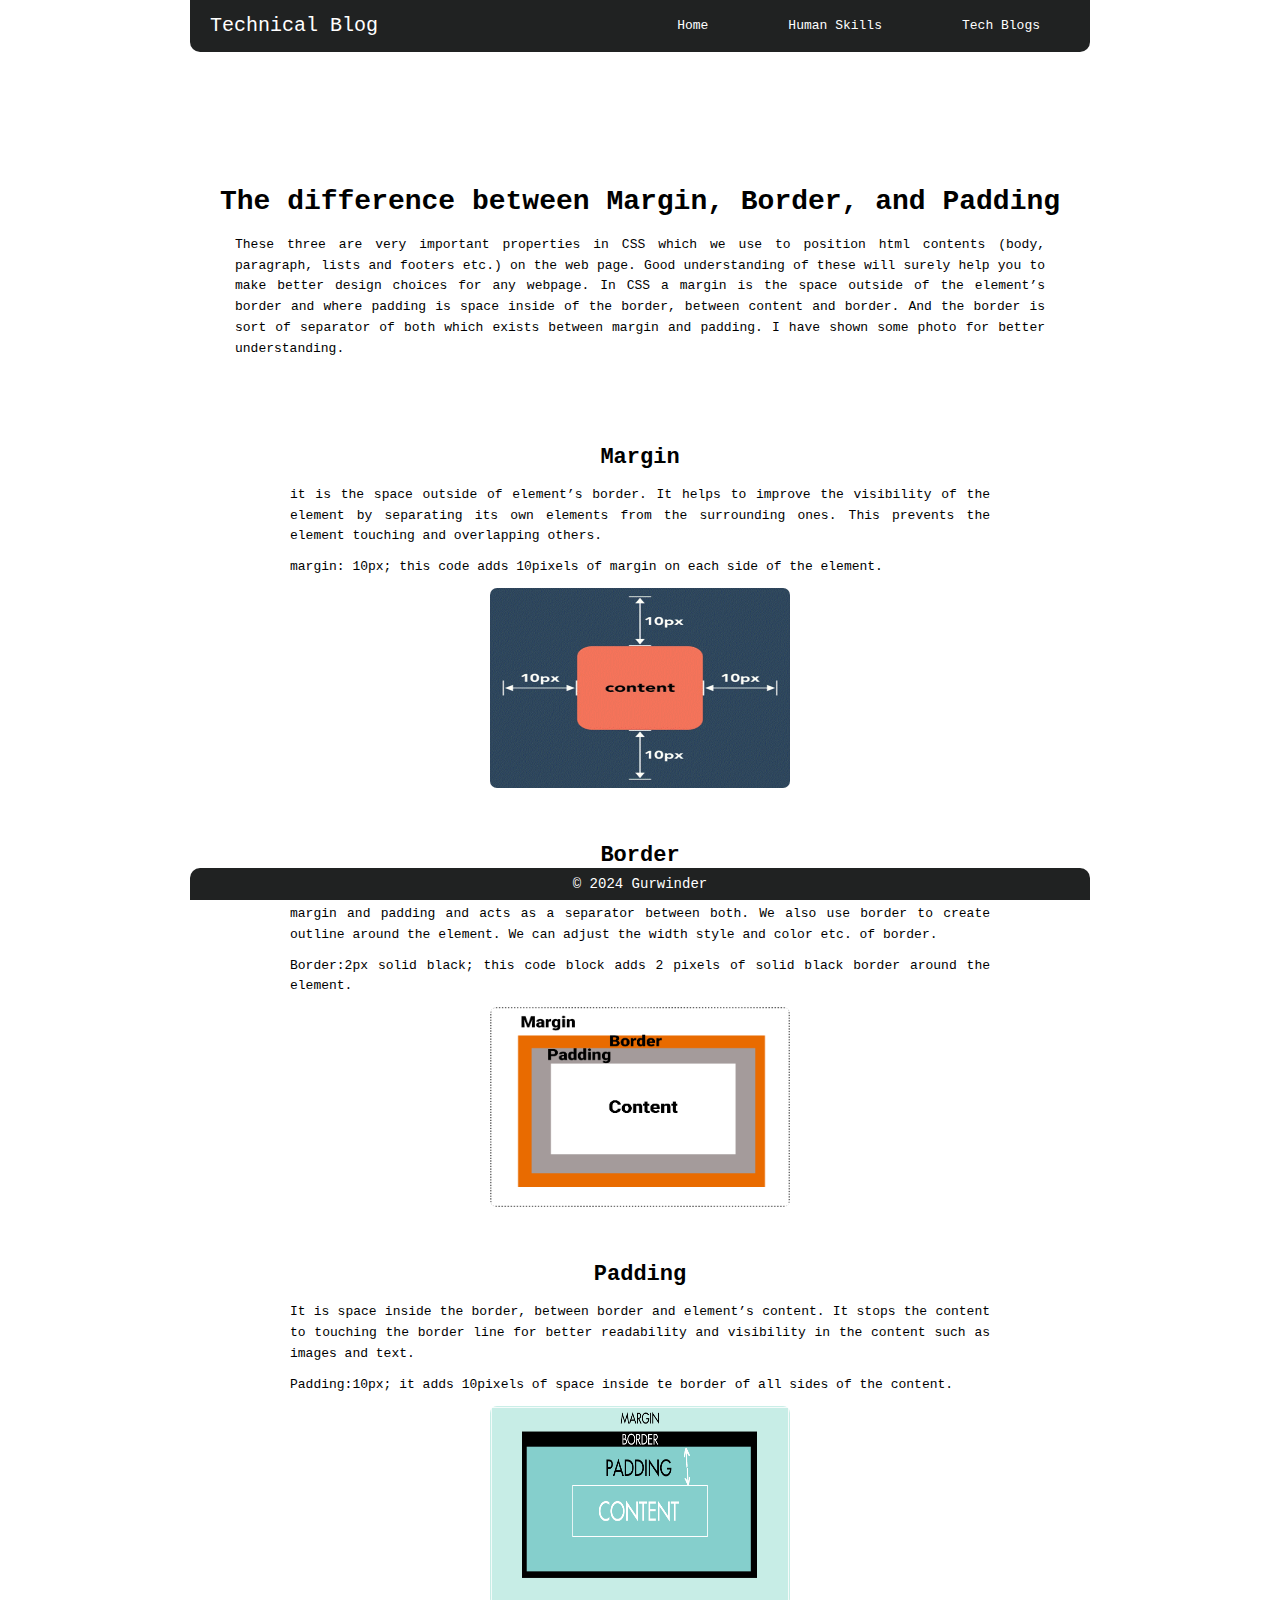
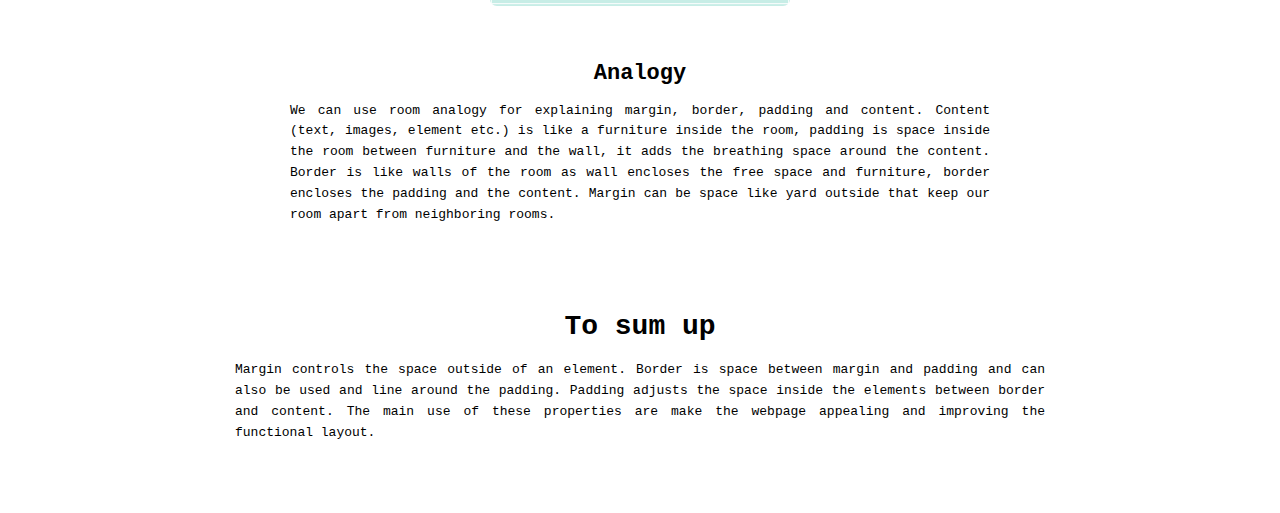
<file: blog/html-css.html>
<!DOCTYPE html>
<html>
  <head>
    <meta charset="UTF-8" />
    <meta name="viewport" content="width=device-width, initial-scale=1" />
    <link href="../styles/main.css" rel="stylesheet" type="text/css" />
    <title>Technical Blog</title>
  </head>
  <body>
    <div class="container">
      <nav class="nav-bar">
        <div class="brand">
          <p>Technical Blog</p>
        </div>
    <ul class="navbar-menu">
          <li><a href="/index.html">Home</a></li>
<li class="dropdown">
           <a href="#" class="dropdown-link">Human Skills</a> 
           <ul class="dropdown-menu">
            <li><a href="/blog/identity-values.html">Identity/Values</a></li>
            <li><a href="/blog/learning-plan.html">Learning Plan</a></li>
            <li><a href="/blog/emotional-intelligence.html">Emotional Intelligence</a></li>
             <li>
                <a href="/blog/neuroplasticity.html"
                  >Neuroplasticity and Growth Mindset</a
                >
              </li>
              <li><a href="/blog/te-whare-tapa-wha.html" >Te Whare Tapa Whā</a> </li>
            <li><a href="/blog/tips.html">learning Tips</a></li>
            <li><a href="/blog/te-houtaewa-template.html">Te-Houtaewa</a></li>
           </ul>
          </li>
          <li class="dropdown">
           <a href="#" class="dropdown-link">Tech Blogs</a> 
           <ul class="dropdown-menu">
            <li><a href="/blog/html-css.html">Tech Blog</a></li>
            <li><a href="/blog/javascript-dom.html">Javascript Fundamentals</a></li>
            <li><a href="/blog/problem-solving.html">Problem Solving</a></li>
           </ul>
          </li>
        </ul>
      </nav>
      <div class="all-content">
        <h1 class="main-heading">
          The difference between Margin, Border, and Padding
        </h1>
        <p id="main-content">
          These three are very important properties in CSS which we use to
          position html contents (body, paragraph, lists and footers etc.) on
          the web page. Good understanding of these will surely help you to make
          better design choices for any webpage. In CSS a margin is the space
          outside of the element’s border and where padding is space inside of
          the border, between content and border. And the border is sort of
          separator of both which exists between margin and padding. I have shown
          some photo for better understanding.
          
        </p>

        <ul class="tips-list">
          <li>
            <h2>Margin</h2>
            <p>
              it is the space outside of element’s border. It helps to improve
              the visibility of the element by separating its own elements from
              the surrounding ones. This prevents the element touching and
              overlapping others.
            </p>
            <p>
              margin: 10px; this code adds 10pixels of margin on each side of
              the element.
            </p>
            <img
              src="/images/10pxmargin.png"
              alt="image showing dedicated learning space"
            />
          </li>
          <li>
            <h2>Border</h2>
            <p>
              it is a line that surrounds the padding and content of the element
              and exits between margin and padding and acts as a separator
              between both. We also use border to create outline around the
              element. We can adjust the width style and color etc. of border.
            </p>
            <p>
              Border:2px solid black; this code block adds 2 pixels of solid
              black border around the element.
            </p>
            <img
              src="/images/example.png"
              alt="image showing margin border padding and content"
            />
          </li>
          <li>
            <h2>Padding</h2>
            <p>
              It is space inside the border, between border and element’s
              content. It stops the content to touching the border line for
              better readability and visibility in the content such as images
              and text.
            </p>
            Padding:10px; it adds 10pixels of space inside te border of all
            sides of the content.
            <p></p>
            <img src="/images/padding.png" alt="image showing padding" />
          </li>
          <li>
            <h2>Analogy</h2>
            We can use room analogy for explaining margin, border, padding and content. Content (text, images, element etc.) is like a furniture inside the room, padding is space inside the room between furniture and the wall, it adds the breathing space around the content. Border is like walls of the room as wall encloses the free space and furniture, border encloses the padding and the content. Margin can be space like yard outside that keep our room apart from neighboring rooms.
          </li>
            <h1 class="main-heading">To sum up</h1>
            <p id="main-content">
              Margin controls the space outside of an element. Border is space
              between margin and padding and can also be used and line around
              the padding. Padding adjusts the space inside the elements between
              border and content. The main use of these properties are make the
              webpage appealing and improving the functional layout.
            </p>
      </div>
      <footer class="home-footer">
        <p>&copy; 2024 Gurwinder</p>
      </footer>
    </div>
  </body>
</html>
</file>
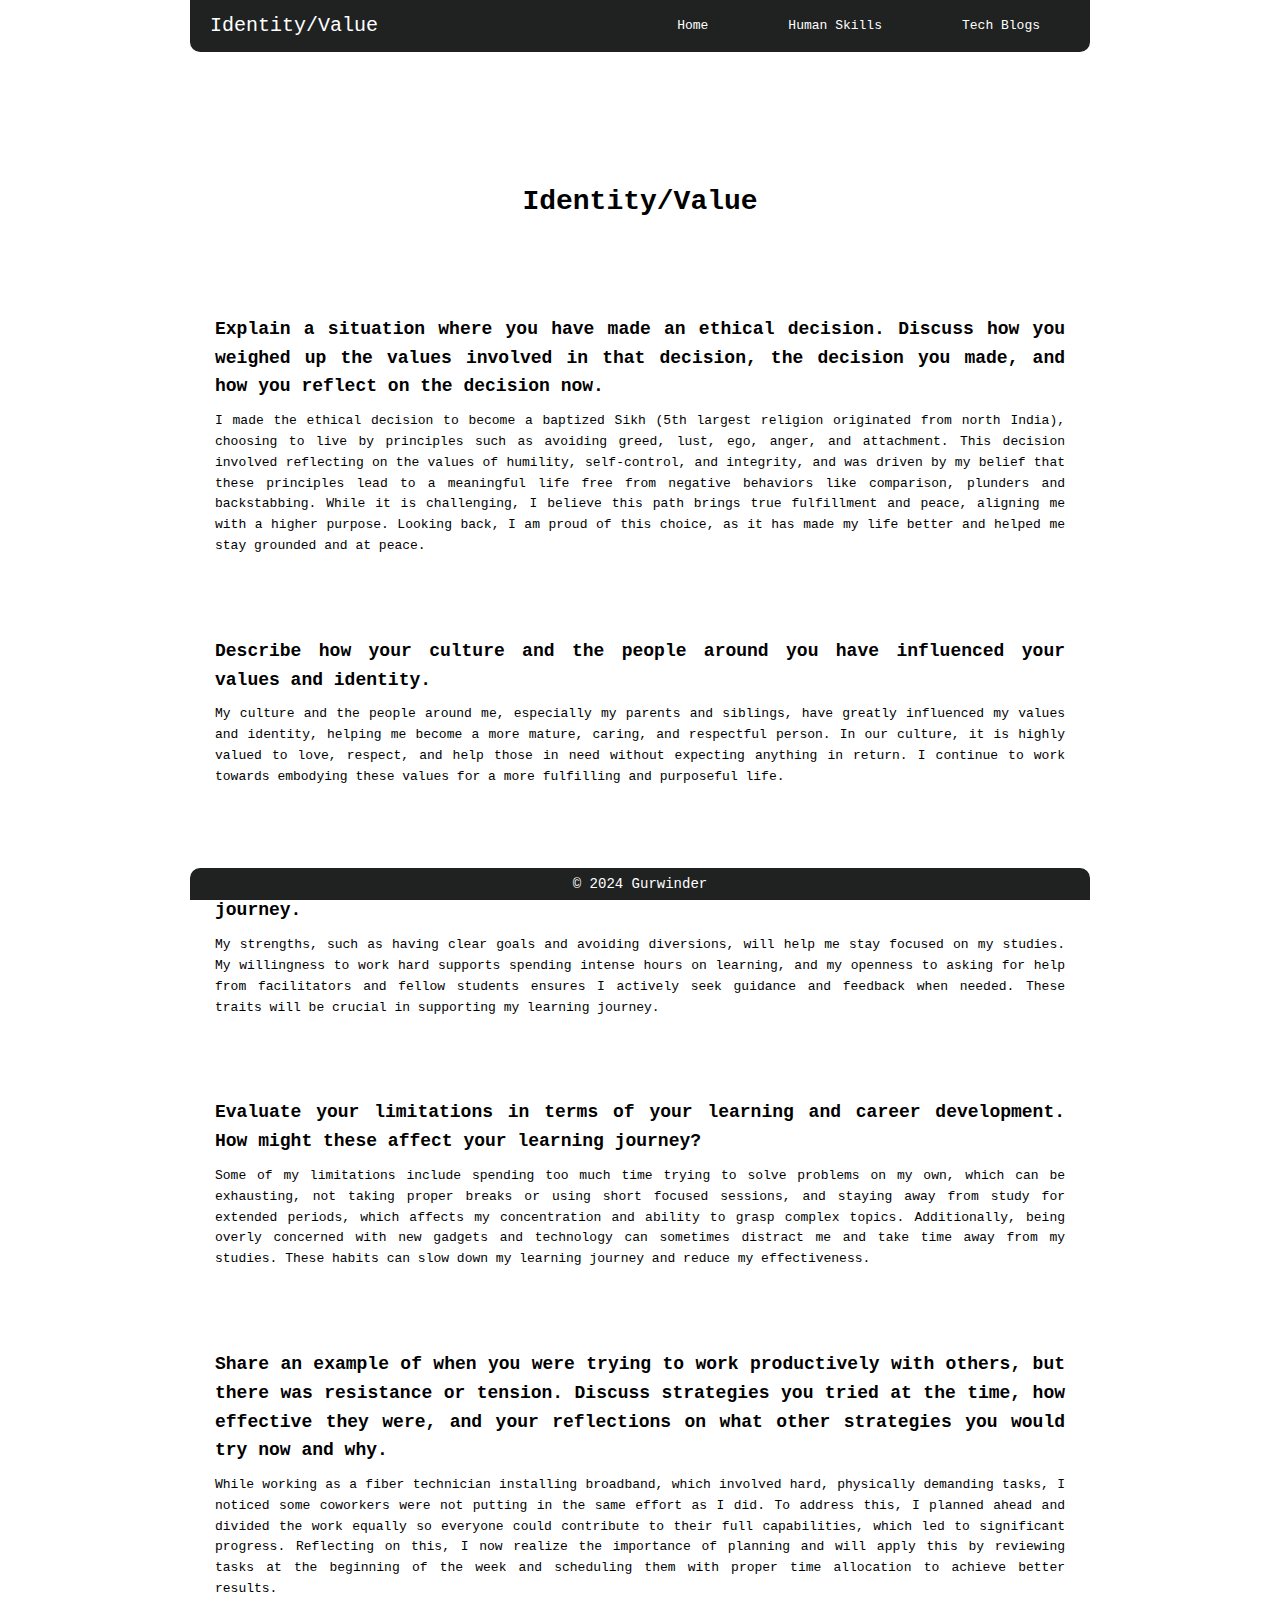
<file: blog/identity-values.html>
<!DOCTYPE html>
<html>
  <head>
    <meta charset="UTF-8" />
    <meta name="viewport" content="width=device-width, initial-scale=1" />
    <link href="../styles/main.css" rel="stylesheet" type="text/css" />
    <title>Identity/Value</title>
  </head>
  <body>
    <div class="container">
      <nav class="nav-bar">
        <div class="brand">
          <p>Identity/Value</p>
        </div>
        <ul class="navbar-menu">
          <li><a href="/index.html">Home</a></li>
          <li class="dropdown">
            <a href="#" class="dropdown-link">Human Skills</a>
            <ul class="dropdown-menu">
              <li><a href="/blog/identity-values.html">Identity/Values</a></li>
              <li><a href="/blog/learning-plan.html">Learning Plan</a></li>
              <li>
                <a href="/blog/emotional-intelligence.html"
                  >Emotional Intelligence</a
                >
              </li>
               <li>
                <a href="/blog/neuroplasticity.html"
                  >Neuroplasticity and Growth Mindset</a
                >
              </li>
              <li><a href="/blog/te-whare-tapa-wha.html" >Te Whare Tapa Whā</a> </li>
              <li><a href="/blog/tips.html">learning Tips</a></li>
              <li><a href="/blog/te-houtaewa-template.html">Te-Houtaewa</a></li>
            </ul>
          </li>
          <li class="dropdown">
            <a href="#" class="dropdown-link">Tech Blogs</a>
            <ul class="dropdown-menu">
              <li><a href="/blog/html-css.html">Tech Blog</a></li>
              <li>
                <a href="/blog/javascript-dom.html">Javascript Fundamentals</a>
              </li>
            </ul>
          </li>
        </ul>
      </nav>
      <div class="all-content">
        <h1 class="main-heading">
          <b>Identity/Value</b>
        </h1>
        <h2 class="main-heading" id="main-heading-h2">
          Explain a situation where you have made an ethical decision. Discuss
          how you weighed up the values involved in that decision, the decision
          you made, and how you reflect on the decision now.
        </h2>
        <p id="main-content" style="padding: 0 25px">
          I made the ethical decision to become a baptized Sikh (5th largest
          religion originated from north India), choosing to live by principles
          such as avoiding greed, lust, ego, anger, and attachment. This
          decision involved reflecting on the values of humility, self-control,
          and integrity, and was driven by my belief that these principles lead
          to a meaningful life free from negative behaviors like comparison,
          plunders and backstabbing. While it is challenging, I believe this
          path brings true fulfillment and peace, aligning me with a higher
          purpose. Looking back, I am proud of this choice, as it has made my
          life better and helped me stay grounded and at peace.
        </p>
        <h2 class="main-heading" id="main-heading-h2">
          Describe how your culture and the people around you have influenced
          your values and identity.
        </h2>
        <p id="main-content" style="padding: 0 25px">
          My culture and the people around me, especially my parents and
          siblings, have greatly influenced my values and identity, helping me
          become a more mature, caring, and respectful person. In our culture,
          it is highly valued to love, respect, and help those in need without
          expecting anything in return. I continue to work towards embodying
          these values for a more fulfilling and purposeful life.
        </p>

        <h2 class="main-heading" id="main-heading-h2">
          Identify your strengths and how they will support you during your
          learning journey.
        </h2>
        <p id="main-content" style="padding: 0 25px">
          My strengths, such as having clear goals and avoiding diversions, will
          help me stay focused on my studies. My willingness to work hard
          supports spending intense hours on learning, and my openness to asking
          for help from facilitators and fellow students ensures I actively seek
          guidance and feedback when needed. These traits will be crucial in
          supporting my learning journey.
        </p>

        <h2 class="main-heading" id="main-heading-h2">
          Evaluate your limitations in terms of your learning and career
          development. How might these affect your learning journey?
        </h2>
        <p id="main-content" style="padding: 0 25px">
          Some of my limitations include spending too much time trying to solve
          problems on my own, which can be exhausting, not taking proper breaks
          or using short focused sessions, and staying away from study for
          extended periods, which affects my concentration and ability to grasp
          complex topics. Additionally, being overly concerned with new gadgets
          and technology can sometimes distract me and take time away from my
          studies. These habits can slow down my learning journey and reduce my
          effectiveness.
        </p>
        <h2 class="main-heading" id="main-heading-h2">
          Share an example of when you were trying to work productively with
          others, but there was resistance or tension. Discuss strategies you
          tried at the time, how effective they were, and your reflections on
          what other strategies you would try now and why.
        </h2>
        <p id="main-content" style="padding: 0 25px">
          While working as a fiber technician installing broadband, which
          involved hard, physically demanding tasks, I noticed some coworkers
          were not putting in the same effort as I did. To address this, I
          planned ahead and divided the work equally so everyone could
          contribute to their full capabilities, which led to significant
          progress. Reflecting on this, I now realize the importance of planning
          and will apply this by reviewing tasks at the beginning of the week
          and scheduling them with proper time allocation to achieve better
          results.
        </p>
      </div>
      <footer class="home-footer">
        <p>&copy; 2024 Gurwinder</p>
      </footer>
    </div>
  </body>
</html>
</file>
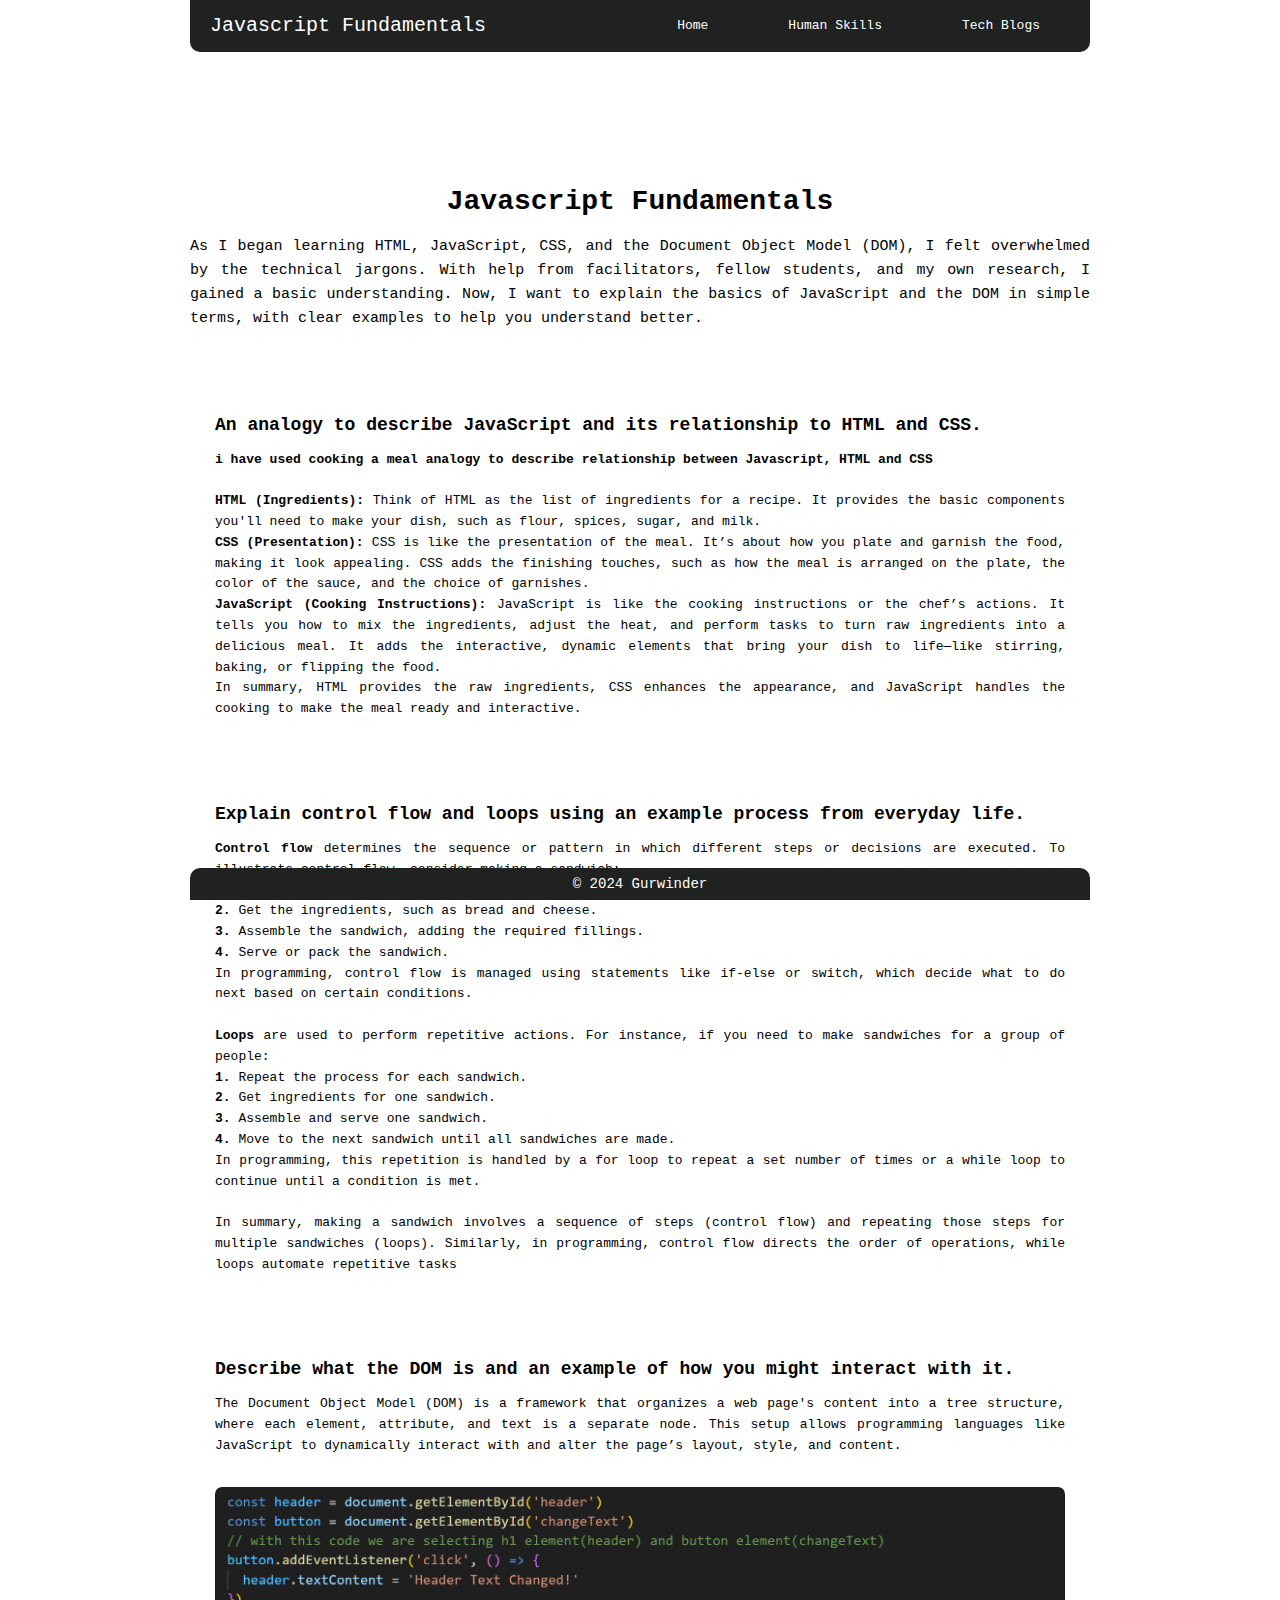
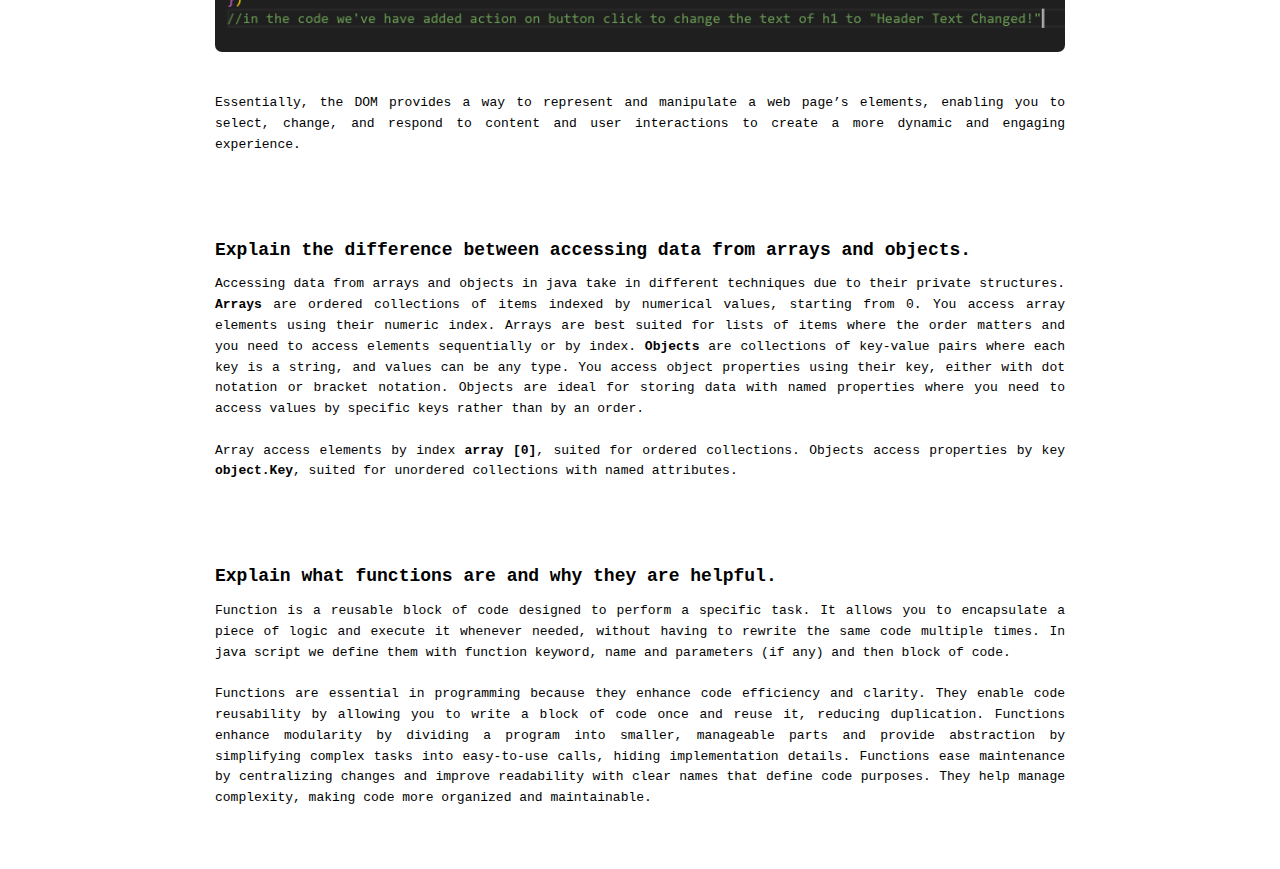
<file: blog/javascript-dom.html>
<!DOCTYPE html>
<html>
  <head>
    <meta charset="UTF-8" />
    <meta name="viewport" content="width=device-width, initial-scale=1" />
    <link href="../styles/main.css" rel="stylesheet" type="text/css" />
    <title>Javascript Fundamentals</title>
  </head>
  <body>
    <div class="container">
      <nav class="nav-bar">
        <div class="brand">
          <p>Javascript Fundamentals</p>
        </div>
        <ul class="navbar-menu">
          <li><a href="/index.html">Home</a></li>
          <li class="dropdown">
            <a href="#" class="dropdown-link">Human Skills</a>
            <ul class="dropdown-menu">
              <li><a href="/blog/identity-values.html">Identity/Values</a></li>
              <li><a href="/blog/learning-plan.html">Learning Plan</a></li>
              <li>
                <a href="/blog/emotional-intelligence.html"
                  >Emotional Intelligence</a
                >
              </li>
               <li>
                <a href="/blog/neuroplasticity.html"
                  >Neuroplasticity and Growth Mindset</a
                >
              </li>
              <li><a href="/blog/te-whare-tapa-wha.html" >Te Whare Tapa Whā</a> </li>
              <li><a href="/blog/tips.html">learning Tips</a></li>
              <li><a href="/blog/te-houtaewa-template.html">Te-Houtaewa</a></li>
            </ul>
          </li>
          <li class="dropdown">
            <a href="#" class="dropdown-link">Tech Blogs</a>
            <ul class="dropdown-menu">
              <li><a href="/blog/html-css.html">Tech Blog</a></li>
              <li>
                <a href="/blog/javascript-dom.html">Javascript Fundamentals</a>
              </li>
              <li><a href="/blog/problem-solving.html">Problem Solving</a></li>
            </ul>
          </li>
        </ul>
      </nav>
      <div class="all-content">
        <h1 class="main-heading">
          <b>Javascript Fundamentals</b>
        </h1>
        <p style="font-size: 15px">
          As I began learning HTML, JavaScript, CSS, and the Document Object Model (DOM), I felt
          overwhelmed by the technical jargons. With help from facilitators,
          fellow students, and my own research, I gained a basic understanding.
          Now, I want to explain the basics of JavaScript and the DOM in simple
          terms, with clear examples to help you understand better.
        </p>
        <h2 class="main-heading" id="main-heading-h2">
          An analogy to describe JavaScript and its relationship to HTML and
          CSS.
        </h2>
        <p id="main-content" style="padding: 0 25px; font-family: monospace">
          <b
            >i have used cooking a meal analogy to describe relationship between
            Javascript, HTML and CSS</b
          ><br /><br />
          <b>HTML (Ingredients):</b> Think of HTML as the list of ingredients
          for a recipe. It provides the basic components you'll need to make
          your dish, such as flour, spices, sugar, and milk. <br />

          <b>CSS (Presentation):</b> CSS is like the presentation of the meal.
          It’s about how you plate and garnish the food, making it look
          appealing. CSS adds the finishing touches, such as how the meal is
          arranged on the plate, the color of the sauce, and the choice of
          garnishes. <br />

          <b>JavaScript (Cooking Instructions):</b> JavaScript is like the
          cooking instructions or the chef’s actions. It tells you how to mix
          the ingredients, adjust the heat, and perform tasks to turn raw
          ingredients into a delicious meal. It adds the interactive, dynamic
          elements that bring your dish to life—like stirring, baking, or
          flipping the food. <br />In summary, HTML provides the raw
          ingredients, CSS enhances the appearance, and JavaScript handles the
          cooking to make the meal ready and interactive.
        </p>
        <h2 class="main-heading" id="main-heading-h2">
          Explain control flow and loops using an example process from everyday
          life.
        </h2>
        <p id="main-content" style="padding: 0 25px">
          <b>Control flow</b> determines the sequence or pattern in which
          different steps or decisions are executed. To illustrate control flow,
          consider making a sandwich: <br />
          <b>1.</b> Decide if you want a sandwich. If yes, proceed; if no, stop.
          <br /><b>2.</b> Get the ingredients, such as bread and cheese. <br />
          <b>3.</b> Assemble the sandwich, adding the required fillings. <br />
          <b>4.</b> Serve or pack the sandwich. <br />In programming, control
          flow is managed using statements like if-else or switch, which decide
          what to do next based on certain conditions. <br /><br />
          <b>Loops</b> are used to perform repetitive actions. For instance, if
          you need to make sandwiches for a group of people: <br />
          <b>1.</b> Repeat the process for each sandwich. <br /><b>2.</b> Get
          ingredients for one sandwich. <br /><b>3.</b> Assemble and serve one
          sandwich. <br /><b>4.</b> Move to the next sandwich until all
          sandwiches are made. <br />In programming, this repetition is handled
          by a for loop to repeat a set number of times or a while loop to
          continue until a condition is met. <br /><br />
          In summary, making a sandwich involves a sequence of steps (control
          flow) and repeating those steps for multiple sandwiches (loops).
          Similarly, in programming, control flow directs the order of
          operations, while loops automate repetitive tasks
        </p>

        <h2 class="main-heading" id="main-heading-h2">
          Describe what the DOM is and an example of how you might interact with
          it.
        </h2>
        <p id="main-content" style="padding: 0 25px">
          The Document Object Model (DOM) is a framework that organizes a web
          page's content into a tree structure, where each element, attribute,
          and text is a separate node. This setup allows programming languages
          like JavaScript to dynamically interact with and alter the page’s
          layout, style, and content. <br /><img
            style="
              width: 100%;
              max-width: 900px;
              height: auto;
              border-radius: 7px;
              margin-top: 30px;
              display: block;
            "
            src="/images/Dom commands.png"
            alt="basic dom commands"
          /><br /><br />Essentially, the DOM provides a way to represent and
          manipulate a web page’s elements, enabling you to select, change, and
          respond to content and user interactions to create a more dynamic and
          engaging experience.
        </p>
        <h2 class="main-heading" id="main-heading-h2">
          Explain the difference between accessing data from arrays and objects.
        </h2>
        <p id="main-content" style="padding: 0 25px">
          Accessing data from arrays and objects in java take in different
          techniques due to their private structures. <b>Arrays</b> are ordered
          collections of items indexed by numerical values, starting from 0. You
          access array elements using their numeric index. Arrays are best
          suited for lists of items where the order matters and you need to
          access elements sequentially or by index. <b>Objects</b> are
          collections of key-value pairs where each key is a string, and values
          can be any type. You access object properties using their key, either
          with dot notation or bracket notation. Objects are ideal for storing
          data with named properties where you need to access values by specific
          keys rather than by an order. <br /><br />
          Array access elements by index <b>array [0]</b>, suited for ordered
          collections. Objects access properties by key <b>object.Key</b>,
          suited for unordered collections with named attributes.
        </p>
        <h2 class="main-heading" id="main-heading-h2">
          Explain what functions are and why they are helpful.
        </h2>
        <p id="main-content" style="padding: 0 25px">
          Function is a reusable block of code designed to perform a specific
          task. It allows you to encapsulate a piece of logic and execute it
          whenever needed, without having to rewrite the same code multiple
          times. In java script we define them with function keyword, name and
          parameters (if any) and then block of code. <br><br> Functions are essential in
          programming because they enhance code efficiency and clarity. They
          enable code reusability by allowing you to write a block of code once
          and reuse it, reducing duplication. Functions enhance modularity by
          dividing a program into smaller, manageable parts and provide
          abstraction by simplifying complex tasks into easy-to-use calls,
          hiding implementation details. Functions ease maintenance by
          centralizing changes and improve readability with clear names that
          define code purposes. They help manage complexity, making code more
          organized and maintainable.
        </p>
      </div>
      <footer class="home-footer">
        <p>&copy; 2024 Gurwinder</p>
      </footer>
    </div>
  </body>
</html>
</file>
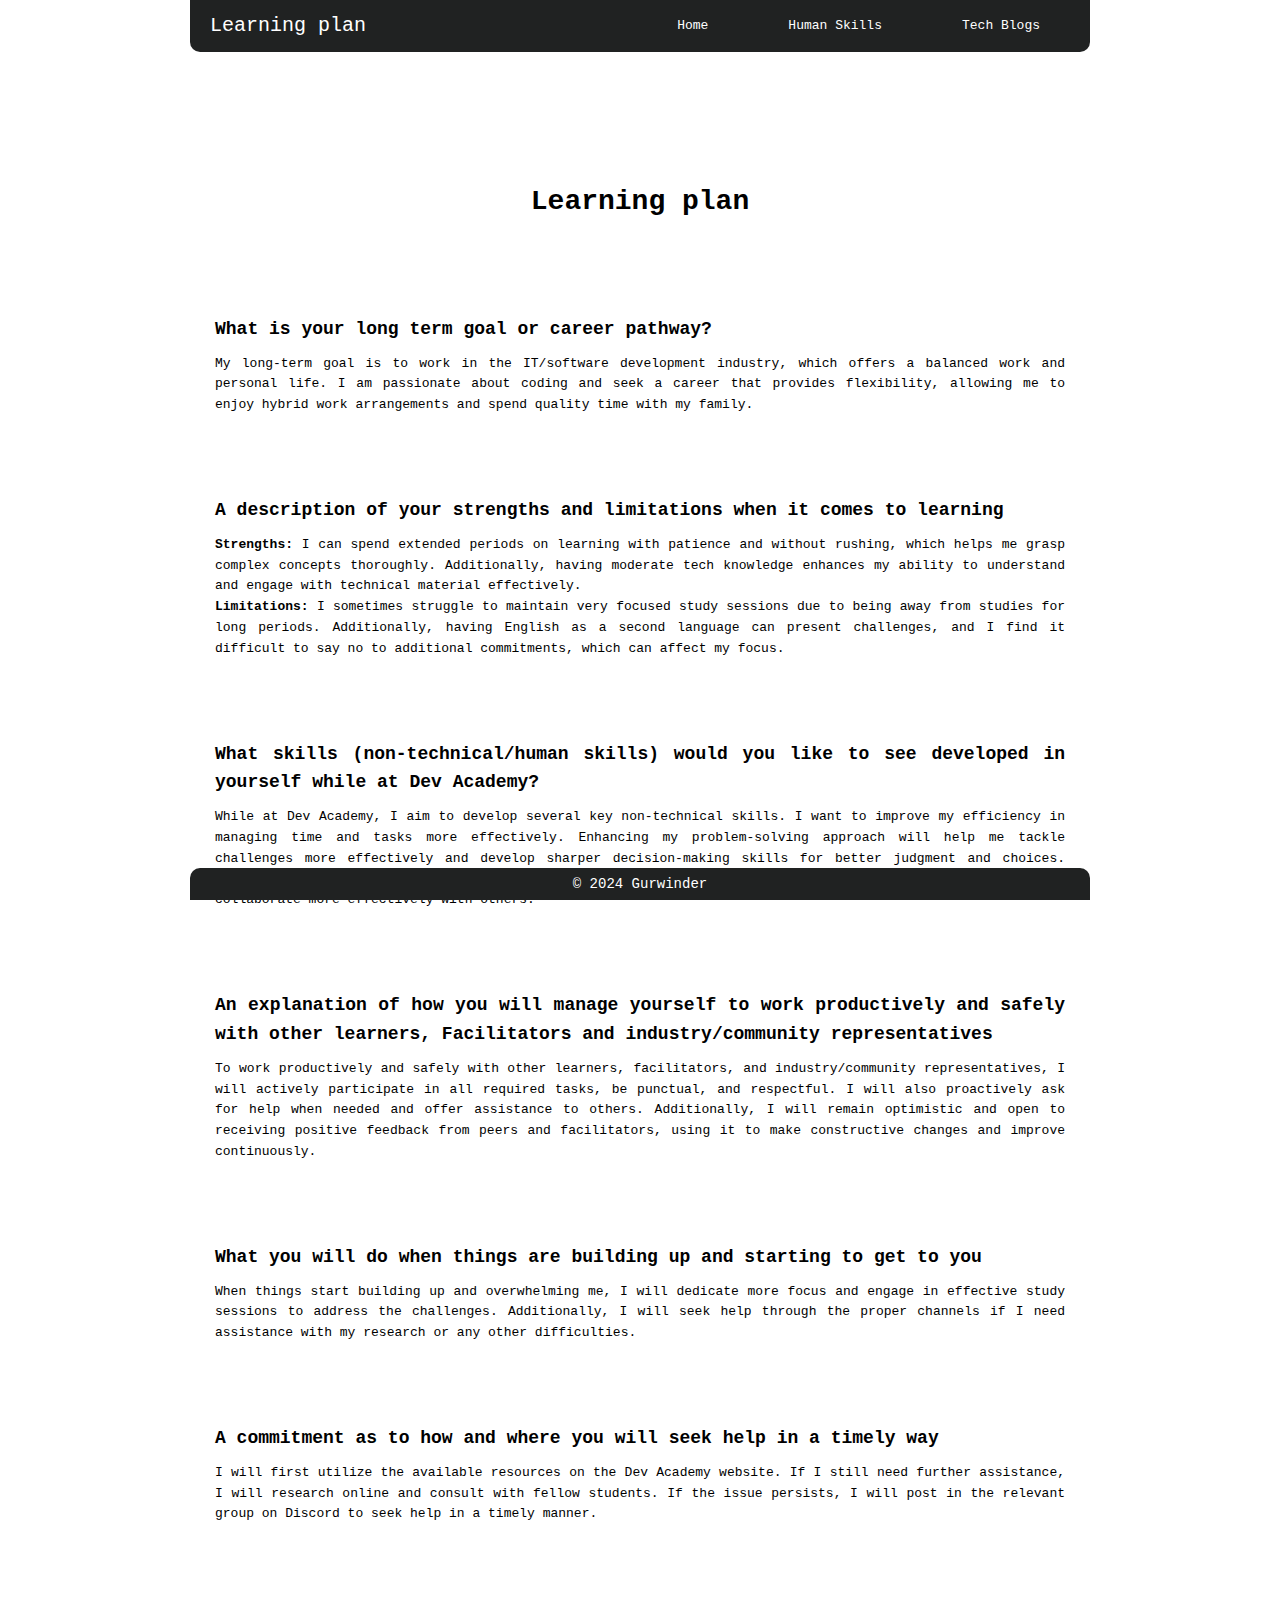
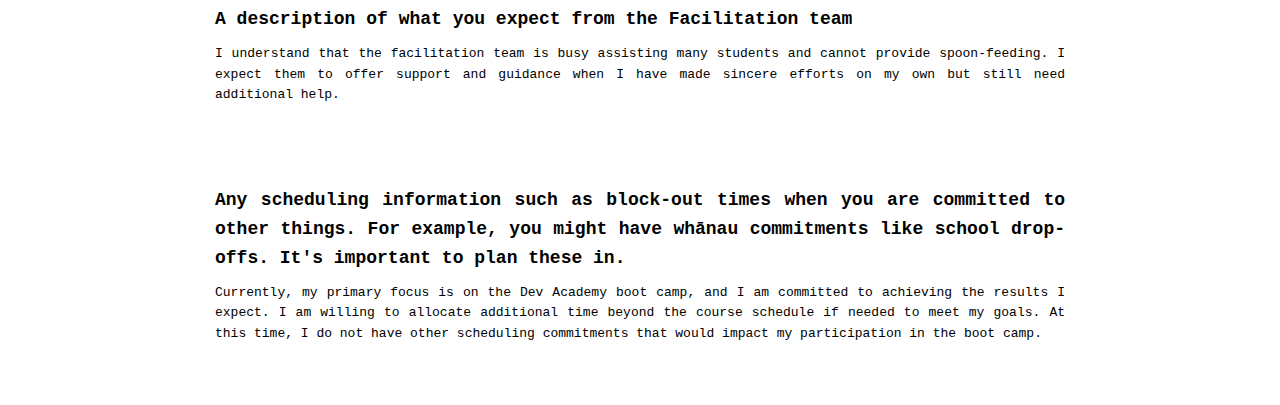
<file: blog/learning-plan.html>
<!DOCTYPE html>
<html>
  <head>
    <meta charset="UTF-8" />
    <meta name="viewport" content="width=device-width, initial-scale=1" />
    <link href="../styles/main.css" rel="stylesheet" type="text/css" />
    <title>Learning plan</title>
  </head>
  <body>
    <div class="container">
      <nav class="nav-bar">
        <div class="brand">
          <p>Learning plan</p>
        </div>
     <ul class="navbar-menu">
          <li><a href="/index.html">Home</a></li>
<li class="dropdown">
           <a href="#" class="dropdown-link">Human Skills</a> 
           <ul class="dropdown-menu">
            <li><a href="/blog/identity-values.html">Identity/Values</a></li>
            <li><a href="/blog/learning-plan.html">Learning Plan</a></li>
            <li><a href="/blog/emotional-intelligence.html">Emotional Intelligence</a></li>
             <li>
                <a href="/blog/neuroplasticity.html"
                  >Neuroplasticity and Growth Mindset</a
                >
              </li>
              <li><a href="/blog/te-whare-tapa-wha.html" >Te Whare Tapa Whā</a> </li>
            <li><a href="/blog/tips.html">learning Tips</a></li>
            <li><a href="/blog/te-houtaewa-template.html">Te-Houtaewa</a></li>
           </ul>
          </li>
          <li class="dropdown">
           <a href="#" class="dropdown-link">Tech Blogs</a> 
           <ul class="dropdown-menu">
            <li><a href="/blog/html-css.html">Tech Blog</a></li>
            <li><a href="/blog/javascript-dom.html">Javascript Fundamentals</a></li>
            <li><a href="/blog/problem-solving.html">Problem Solving</a></li>
           </ul>
          </li>
        </ul>
      </nav>
      <div class="all-content">
        <h1 class="main-heading">
          <b>Learning plan</b>
        </h1>
        <h2 class="main-heading" id="main-heading-h2">
          What is your long term goal or career pathway?
        </h2>
        <p id="main-content" style="padding: 0 25px">
          My long-term goal is to work in the IT/software development industry,
          which offers a balanced work and personal life. I am passionate about
          coding and seek a career that provides flexibility, allowing me to
          enjoy hybrid work arrangements and spend quality time with my family.
        </p>
        <h2 class="main-heading" id="main-heading-h2">
          A description of your strengths and limitations when it comes to
          learning
        </h2>
        <p id="main-content" style="padding: 0 25px">
          <b>Strengths:</b> I can spend extended periods on learning with
          patience and without rushing, which helps me grasp complex concepts
          thoroughly. Additionally, having moderate tech knowledge enhances my
          ability to understand and engage with technical material effectively.
          <br />
          <b>Limitations:</b> I sometimes struggle to maintain very focused
          study sessions due to being away from studies for long periods.
          Additionally, having English as a second language can present
          challenges, and I find it difficult to say no to additional
          commitments, which can affect my focus.
        </p>

        <h2 class="main-heading" id="main-heading-h2">
          What skills (non-technical/human skills) would you like to see
          developed in yourself while at Dev Academy?
        </h2>
        <p id="main-content" style="padding: 0 25px">
          While at Dev Academy, I aim to develop several key non-technical
          skills. I want to improve my efficiency in managing time and tasks
          more effectively. Enhancing my problem-solving approach will help me
          tackle challenges more effectively and develop sharper decision-making
          skills for better judgment and choices. Additionally, I seek to polish
          my interpersonal skills and communication abilities to interact and
          collaborate more effectively with others.
        </p>

        <h2 class="main-heading" id="main-heading-h2">
          An explanation of how you will manage yourself to work productively
          and safely with other learners, Facilitators and industry/community
          representatives
        </h2>
        <p id="main-content" style="padding: 0 25px">
          To work productively and safely with other learners, facilitators, and
          industry/community representatives, I will actively participate in all
          required tasks, be punctual, and respectful. I will also proactively
          ask for help when needed and offer assistance to others. Additionally,
          I will remain optimistic and open to receiving positive feedback from
          peers and facilitators, using it to make constructive changes and
          improve continuously.
        </p>
        <h2 class="main-heading" id="main-heading-h2">
          What you will do when things are building up and starting to get to
          you
        </h2>
        <p id="main-content" style="padding: 0 25px">
          When things start building up and overwhelming me, I will dedicate
          more focus and engage in effective study sessions to address the
          challenges. Additionally, I will seek help through the proper channels
          if I need assistance with my research or any other difficulties.
        </p>
        <h2 class="main-heading" id="main-heading-h2">
          A commitment as to how and where you will seek help in a timely way
        </h2>
        <p id="main-content" style="padding: 0 25px">
          I will first utilize the available resources on the Dev Academy
          website. If I still need further assistance, I will research online
          and consult with fellow students. If the issue persists, I will post
          in the relevant group on Discord to seek help in a timely manner.
        </p>
        <h2 class="main-heading" id="main-heading-h2">
          A description of what you expect from the Facilitation team
        </h2>
        <p id="main-content" style="padding: 0 25px">
          I understand that the facilitation team is busy assisting many
          students and cannot provide spoon-feeding. I expect them to offer
          support and guidance when I have made sincere efforts on my own but
          still need additional help.
        </p>
        <h2 class="main-heading" id="main-heading-h2">
        Any scheduling information such as block-out times when you are
          committed to other things. For example, you might have whānau
          commitments like school drop-offs. It's important to plan these in.
        </h2>
        <p id="main-content" style="padding: 0 25px">
          Currently, my primary focus is on the Dev Academy boot camp, and I am
          committed to achieving the results I expect. I am willing to allocate
          additional time beyond the course schedule if needed to meet my goals.
          At this time, I do not have other scheduling commitments that would
          impact my participation in the boot camp.
        </p>
      </div>
      <footer class="home-footer">
        <p>&copy; 2024 Gurwinder</p>
      </footer>
    </div>
  </body>
</html>
</file>
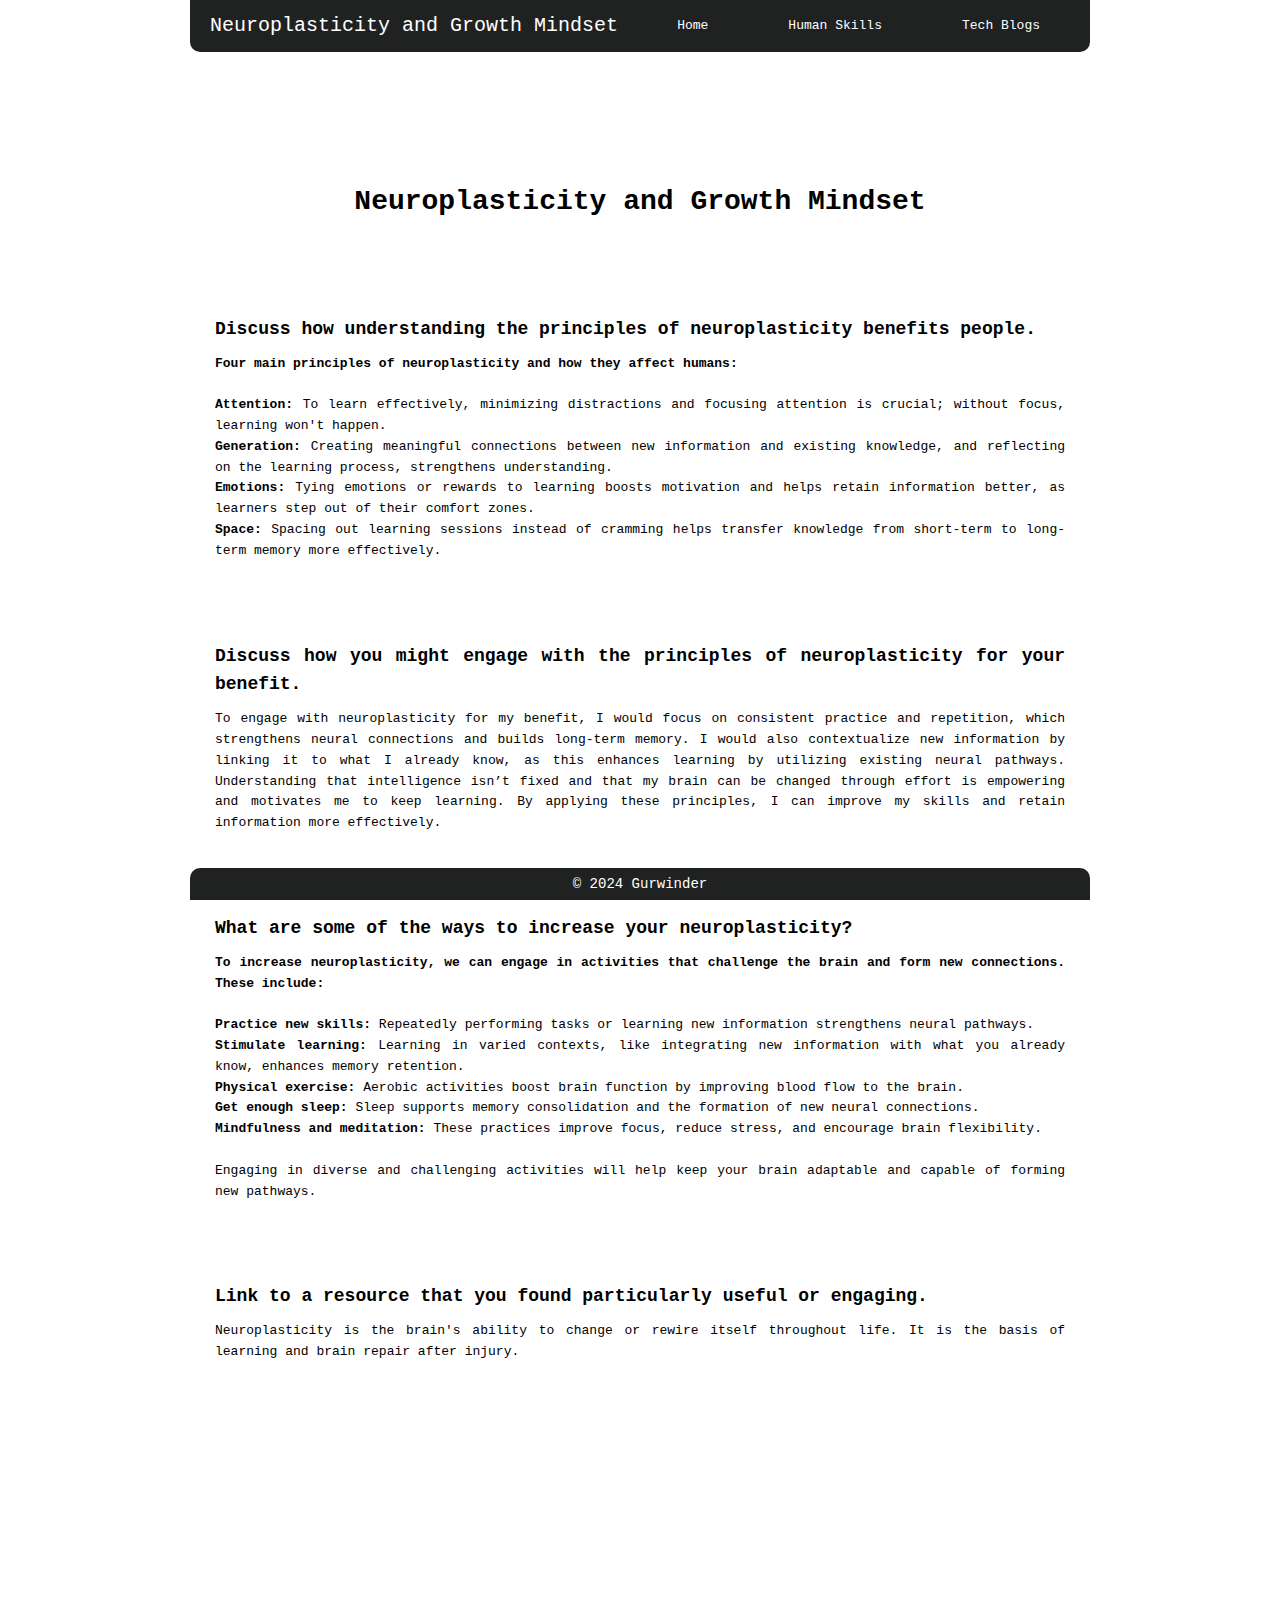
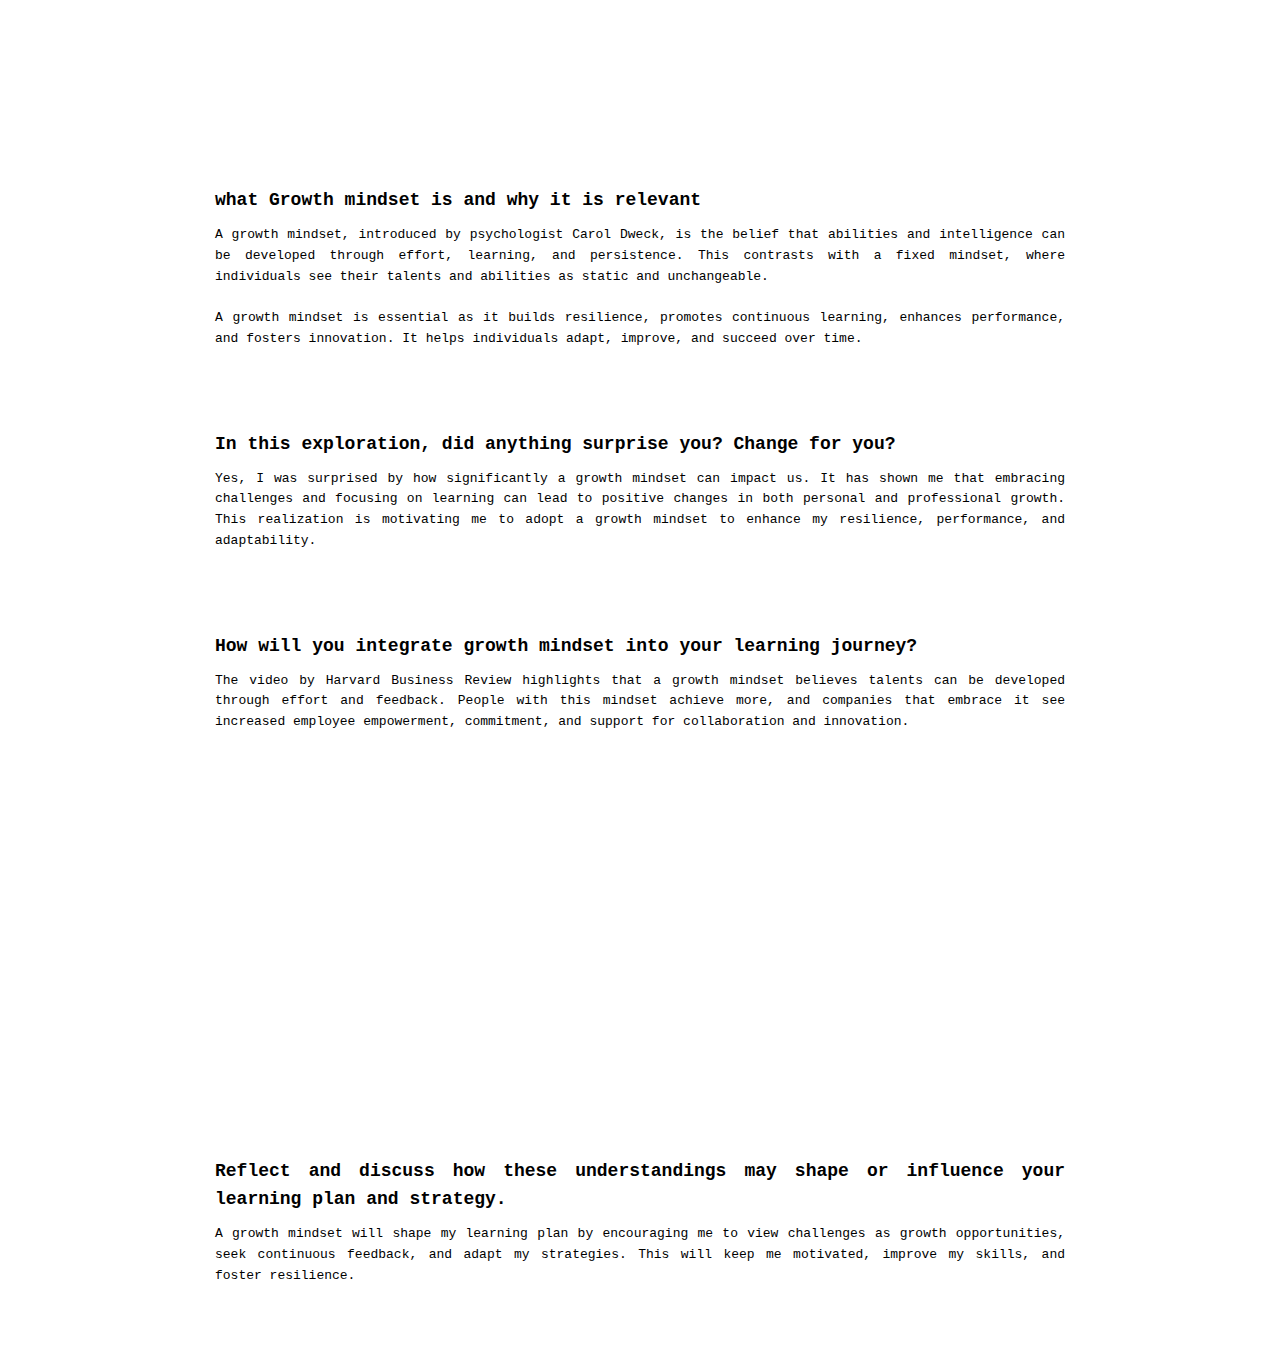
<file: blog/neuroplasticity.html>
<!DOCTYPE html>
<html>
  <head>
    <meta charset="UTF-8" />
    <meta name="viewport" content="width=device-width, initial-scale=1" />
    <link href="../styles/main.css" rel="stylesheet" type="text/css" />
    <title>Neuroplasticity and Growth Mindset</title>
  </head>
  <body>
    <div class="container">
      <nav class="nav-bar">
        <div class="brand">
          <p>Neuroplasticity and Growth Mindset</p>
        </div>
        <ul class="navbar-menu">
          <li><a href="/index.html">Home</a></li>
          <li class="dropdown">
            <a href="#" class="dropdown-link">Human Skills</a>
            <ul class="dropdown-menu">
              <li><a href="/blog/identity-values.html">Identity/Values</a></li>
              <li><a href="/blog/learning-plan.html">Learning Plan</a></li>
              <li>
                <a href="/blog/emotional-intelligence.html"
                  >Emotional Intelligence</a
                >
              </li>
              <li>
                <a href="/blog/neuroplasticity.html"
                  >Neuroplasticity and Growth Mindset</a
                >
              </li>
              <li><a href="/blog/te-whare-tapa-wha.html" >Te Whare Tapa Whā</a> </li>
              <li><a href="/blog/tips.html">learning Tips</a></li>
              <li><a href="/blog/te-houtaewa-template.html">Te-Houtaewa</a></li>
            </ul>
          </li>
          <li class="dropdown">
            <a href="#" class="dropdown-link">Tech Blogs</a>
            <ul class="dropdown-menu">
              <li><a href="/blog/html-css.html">Tech Blog</a></li>
              <li>
                <a href="/blog/javascript-dom.html">Javascript Fundamentals</a>
              </li>
              <li><a href="/blog/problem-solving.html">Problem Solving</a></li>
            </ul>
          </li>
        </ul>
      </nav>
      <div class="all-content">
        <h1 class="main-heading">
          <b>Neuroplasticity and Growth Mindset</b>
        </h1>
        <h2 class="main-heading" id="main-heading-h2">
          Discuss how understanding the principles of neuroplasticity benefits
          people.
        </h2>
        <p id="main-content" style="padding: 0 25px">
          <b
            >Four main principles of neuroplasticity and how they affect
            humans:</b
          >
          <br /><br />
          <b>Attention:</b> To learn effectively, minimizing distractions and
          focusing attention is crucial; without focus, learning won't happen.
          <br />
          <b>Generation:</b> Creating meaningful connections between new
          information and existing knowledge, and reflecting on the learning
          process, strengthens understanding. <br /><b> Emotions:</b> Tying
          emotions or rewards to learning boosts motivation and helps retain
          information better, as learners step out of their comfort zones.
          <br />
          <b>Space:</b> Spacing out learning sessions instead of cramming helps
          transfer knowledge from short-term to long-term memory more
          effectively.
        </p>
        <h2 class="main-heading" id="main-heading-h2">
          Discuss how you might engage with the principles of neuroplasticity
          for your benefit.
        </h2>
        <p id="main-content" style="padding: 0 25px">
          To engage with neuroplasticity for my benefit, I would focus on
          consistent practice and repetition, which strengthens neural
          connections and builds long-term memory. I would also contextualize
          new information by linking it to what I already know, as this enhances
          learning by utilizing existing neural pathways. Understanding that
          intelligence isn’t fixed and that my brain can be changed through
          effort is empowering and motivates me to keep learning. By applying
          these principles, I can improve my skills and retain information more
          effectively.
        </p>

        <h2 class="main-heading" id="main-heading-h2">
          What are some of the ways to increase your neuroplasticity?
        </h2>
        <p id="main-content" style="padding: 0 25px">
          <b
            >To increase neuroplasticity, we can engage in activities that
            challenge the brain and form new connections. These include:</b
          >
          <br />
          <br /><b>Practice new skills:</b> Repeatedly performing tasks or
          learning new information strengthens neural pathways. <br />
          <b>Stimulate learning:</b> Learning in varied contexts, like
          integrating new information with what you already know, enhances
          memory retention. <br /><b>Physical exercise:</b> Aerobic activities
          boost brain function by improving blood flow to the brain. <br /><b
            >Get enough sleep:</b
          >
          Sleep supports memory consolidation and the formation of new neural
          connections. <br /><b>Mindfulness and meditation:</b> These practices
          improve focus, reduce stress, and encourage brain flexibility.
          <br /><br />
          Engaging in diverse and challenging activities will help keep your
          brain adaptable and capable of forming new pathways.
        </p>

        <h2 class="main-heading" id="main-heading-h2">
          Link to a resource that you found particularly useful or engaging.
        </h2>
        <p id="main-content" style="padding: 0 25px">
          Neuroplasticity is the brain's ability to change or rewire itself
          throughout life. It is the basis of learning and brain repair after
          injury. <br /><br />

          <iframe
            width="560"
            height="315"
            src="https://www.youtube.com/embed/dmEOJyWVQj4"
            frameborder="0"
            allow="autoplay; encrypted-media"
            allowfullscreen
          ></iframe>
        </p>
        <h2 class="main-heading" id="main-heading-h2">
          what Growth mindset is and why it is relevant
        </h2>
        <p id="main-content" style="padding: 0 25px">
          A growth mindset, introduced by psychologist Carol Dweck, is the
          belief that abilities and intelligence can be developed through
          effort, learning, and persistence. This contrasts with a fixed
          mindset, where individuals see their talents and abilities as static
          and unchangeable. <br /><br />
          A growth mindset is essential as it builds resilience, promotes
          continuous learning, enhances performance, and fosters innovation. It
          helps individuals adapt, improve, and succeed over time.
        </p>

        <h2 class="main-heading" id="main-heading-h2">
          In this exploration, did anything surprise you? Change for you?
        </h2>
        <p id="main-content" style="padding: 0 25px">
          Yes, I was surprised by how significantly a growth mindset can impact
          us. It has shown me that embracing challenges and focusing on learning
          can lead to positive changes in both personal and professional growth.
          This realization is motivating me to adopt a growth mindset to enhance
          my resilience, performance, and adaptability.
        </p>

        <h2 class="main-heading" id="main-heading-h2">
          How will you integrate growth mindset into your learning journey?
        </h2>
        <p id="main-content" style="padding: 0 25px">
          The video by Harvard Business Review highlights that a growth mindset believes talents can be
          developed through effort and feedback. People with this mindset
          achieve more, and companies that embrace it see increased employee
          empowerment, commitment, and support for collaboration and innovation. <br><br>
          <iframe
            width="560"
            height="315"
            src="https://www.youtube.com/embed/r0qpJxEhOP4" 
            frameborder="0"
            allow="autoplay; encrypted-media"
            allowfullscreen
          ></iframe>
        </p>
          <h2 class="main-heading" id="main-heading-h2">
        Reflect and discuss how these understandings may shape or influence your learning plan and strategy.
        </h2>
        <p id="main-content" style="padding: 0 25px">
          A growth mindset will shape my learning plan by encouraging me to view challenges as growth opportunities, seek continuous feedback, and adapt my strategies. This will keep me motivated, improve my skills, and foster resilience.
        </p>
      </div>
      <footer class="home-footer">
        <p>&copy; 2024 Gurwinder</p>
      </footer>
    </div>
  </body>
</html>
</file>
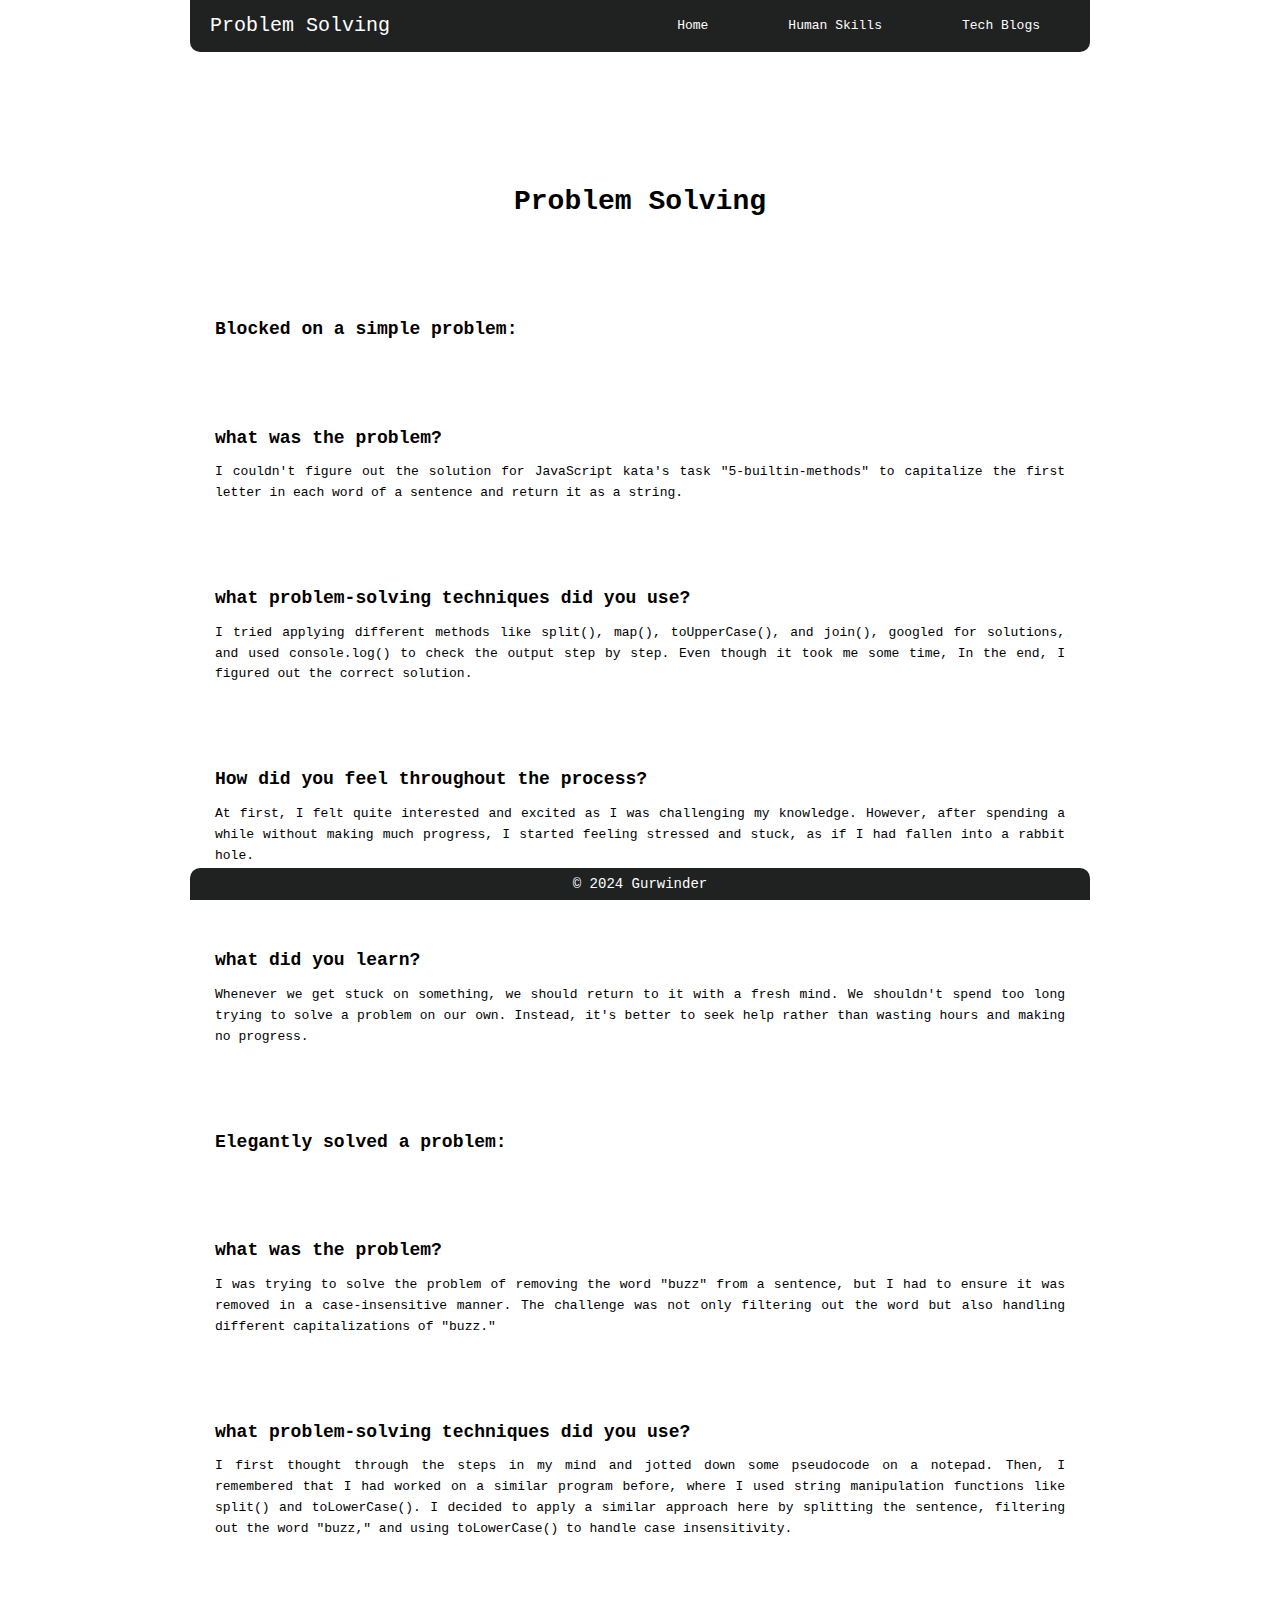
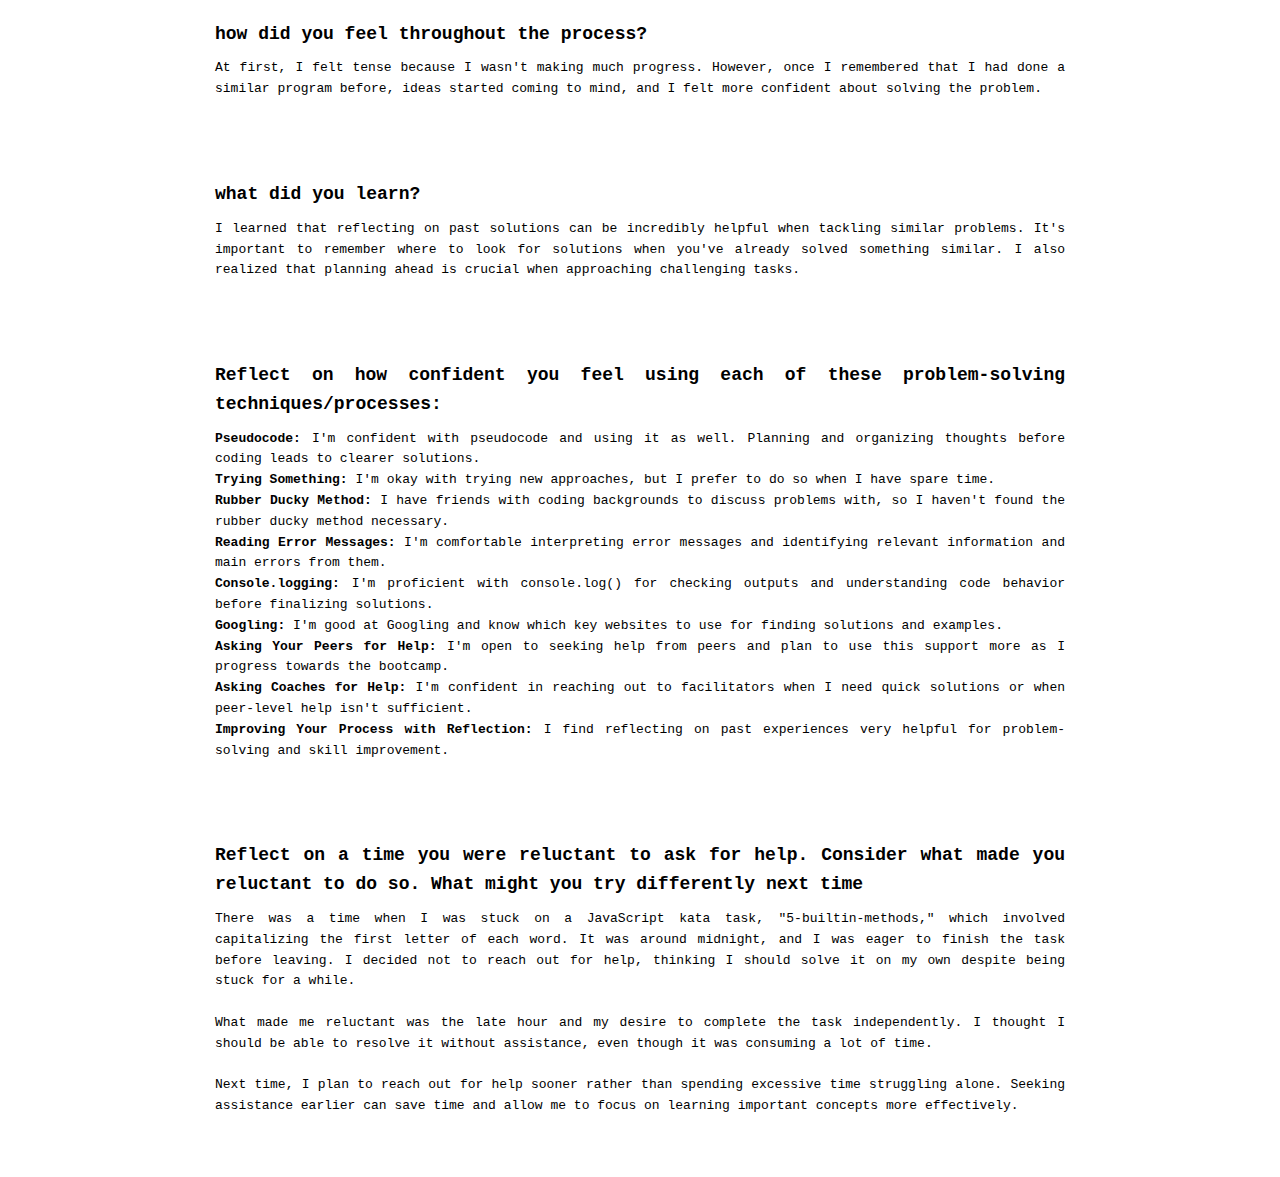
<file: blog/problem-solving.html>
<!DOCTYPE html>
<html>
  <head>
    <meta charset="UTF-8" />
    <meta name="viewport" content="width=device-width, initial-scale=1" />
    <link href="../styles/main.css" rel="stylesheet" type="text/css" />
    <title>Problem Solving</title>
  </head>
  <body>
    <div class="container">
      <nav class="nav-bar">
        <div class="brand">
        <p>Problem Solving</p>
      </div>
      <ul class="navbar-menu">
        <li><a href="/index.html">Home</a></li>
        <li class="dropdown">
          <a href="#" class="dropdown-link">Human Skills</a>
            <ul class="dropdown-menu">
              <li><a href="/blog/identity-values.html">Identity/Values</a></li>
              <li><a href="/blog/learning-plan.html">Learning Plan</a></li>
              <li>
                <a href="/blog/emotional-intelligence.html">Emotional Intelligence</a>
              </li>
              <li>
                <a href="/blog/neuroplasticity.html">Neuroplasticity and Growth Mindset</a>
              </li>
              <li>
                <a href="/blog/te-whare-tapa-wha.html">Te Whare Tapa Whā</a>
              </li>
              <li><a href="/blog/tips.html">learning Tips</a></li>
              <li><a href="/blog/te-houtaewa-template.html">Te-Houtaewa</a></li>
            </ul>
          </li>
          <li class="dropdown">
            <a href="#" class="dropdown-link">Tech Blogs</a>
            <ul class="dropdown-menu">
              <li><a href="/blog/html-css.html">Tech Blog</a></li>
              <li>
                <a href="/blog/javascript-dom.html">Javascript Fundamentals</a>
              </li>
              <li><a href="/blog/problem-solving.html">Problem Solving</a></li>
            </ul>
          </li>
        </ul>
      </nav>
      <div class="all-content">
        <h1 class="main-heading">
          <b>Problem Solving</b>
        </h1>
        <h2 class="main-heading" id="main-heading-h2">
          <b>Blocked on a simple problem:</b>
        </h2>
        <h2 class="main-heading" id="main-heading-h2">what was the problem?</h2>
        <p id="main-content" style="padding: 0 25px">
          I couldn't figure out the solution for JavaScript kata's task
          "5-builtin-methods" to capitalize the first letter in each word of a
          sentence and return it as a string.
        </p>
        <h2 class="main-heading" id="main-heading-h2">
          what problem-solving techniques did you use?
        </h2>
        <p id="main-content" style="padding: 0 25px">
          I tried applying different methods like split(), map(), toUpperCase(),
          and join(), googled for solutions, and used console.log() to check the
          output step by step. Even though it took me some time, In the end, I
          figured out the correct solution.
        </p>

        <h2 class="main-heading" id="main-heading-h2">
          How did you feel throughout the process?
        </h2>
        <p id="main-content" style="padding: 0 25px">
          At first, I felt quite interested and excited as I was challenging my
          knowledge. However, after spending a while without making much
          progress, I started feeling stressed and stuck, as if I had fallen
          into a rabbit hole.
        </p>

        <h2 class="main-heading" id="main-heading-h2">what did you learn?</h2>
        <p id="main-content" style="padding: 0 25px">
          Whenever we get stuck on something, we should return to it with a
          fresh mind. We shouldn't spend too long trying to solve a problem on
          our own. Instead, it's better to seek help rather than wasting hours
          and making no progress.
        </p>

        <h2 class="main-heading" id="main-heading-h2">
          <b>Elegantly solved a problem:</b>
        </h2>
        <h2 class="main-heading" id="main-heading-h2">what was the problem?</h2>
        <p id="main-content" style="padding: 0 25px">
          I was trying to solve the problem of removing the word "buzz" from a
          sentence, but I had to ensure it was removed in a case-insensitive
          manner. The challenge was not only filtering out the word but also
          handling different capitalizations of "buzz."
        </p>
        <h2 class="main-heading" id="main-heading-h2">
          what problem-solving techniques did you use?
        </h2>
        <p id="main-content" style="padding: 0 25px">
          I first thought through the steps in my mind and jotted down some
          pseudocode on a notepad. Then, I remembered that I had worked on a
          similar program before, where I used string manipulation functions
          like split() and toLowerCase(). I decided to apply a similar approach
          here by splitting the sentence, filtering out the word "buzz," and
          using toLowerCase() to handle case insensitivity.
        </p>
        <h2 class="main-heading" id="main-heading-h2">
          how did you feel throughout the process?
        </h2>
        <p id="main-content" style="padding: 0 25px">
          At first, I felt tense because I wasn't making much progress. However,
          once I remembered that I had done a similar program before, ideas
          started coming to mind, and I felt more confident about solving the
          problem.
        </p>
        <h2 class="main-heading" id="main-heading-h2">what did you learn?</h2>
        <p id="main-content" style="padding: 0 25px">
          I learned that reflecting on past solutions can be incredibly helpful
          when tackling similar problems. It's important to remember where to
          look for solutions when you've already solved something similar. I
          also realized that planning ahead is crucial when approaching
          challenging tasks.
        </p>
        <h2 class="main-heading" id="main-heading-h2">
          Reflect on how confident you feel using each of these problem-solving
          techniques/processes:
        </h2>
        <p id="main-content" style="padding: 0 25px">
          <b>Pseudocode:</b> I'm confident with pseudocode and using it as well.
          Planning and organizing thoughts before coding leads to clearer
          solutions. <br />
          <b>Trying Something:</b> I'm okay with trying new approaches, but I
          prefer to do so when I have spare time. <br />
          <b>Rubber Ducky Method:</b> I have friends with coding backgrounds to
          discuss problems with, so I haven't found the rubber ducky method
          necessary. <br />

          <b>Reading Error Messages:</b> I'm comfortable interpreting error
          messages and identifying relevant information and main errors from
          them. <br />
          <b>Console.logging:</b> I'm proficient with console.log() for checking
          outputs and understanding code behavior before finalizing solutions.
          <br />

          <b>Googling:</b> I'm good at Googling and know which key websites to
          use for finding solutions and examples. <br />
          <b>Asking Your Peers for Help:</b> I'm open to seeking help from peers
          and plan to use this support more as I progress towards the bootcamp.
          <br />
          <b>Asking Coaches for Help:</b> I'm confident in reaching out to
          facilitators when I need quick solutions or when peer-level help isn't
          sufficient. <br />
          <b>Improving Your Process with Reflection:</b> I find reflecting on
          past experiences very helpful for problem-solving and skill
          improvement. <br />
        </p>
        <h2 class="main-heading" id="main-heading-h2">
          Reflect on a time you were reluctant to ask for help. Consider what
          made you reluctant to do so. What might you try differently next time
        </h2>
        <p id="main-content" style="padding: 0 25px">
          There was a time when I was stuck on a JavaScript kata task,
          "5-builtin-methods," which involved capitalizing the first letter of
          each word. It was around midnight, and I was eager to finish the task
          before leaving. I decided not to reach out for help, thinking I should
          solve it on my own despite being stuck for a while. <br />
          <br />

          What made me reluctant was the late hour and my desire to complete the
          task independently. I thought I should be able to resolve it without
          assistance, even though it was consuming a lot of time. <br />
          <br />

          Next time, I plan to reach out for help sooner rather than spending
          excessive time struggling alone. Seeking assistance earlier can save
          time and allow me to focus on learning important concepts more
          effectively.
        </p>
      </div>
      <footer class="home-footer">
        <p>&copy; 2024 Gurwinder</p>
      </footer>
    </div>
  </body>
</html>
</file>
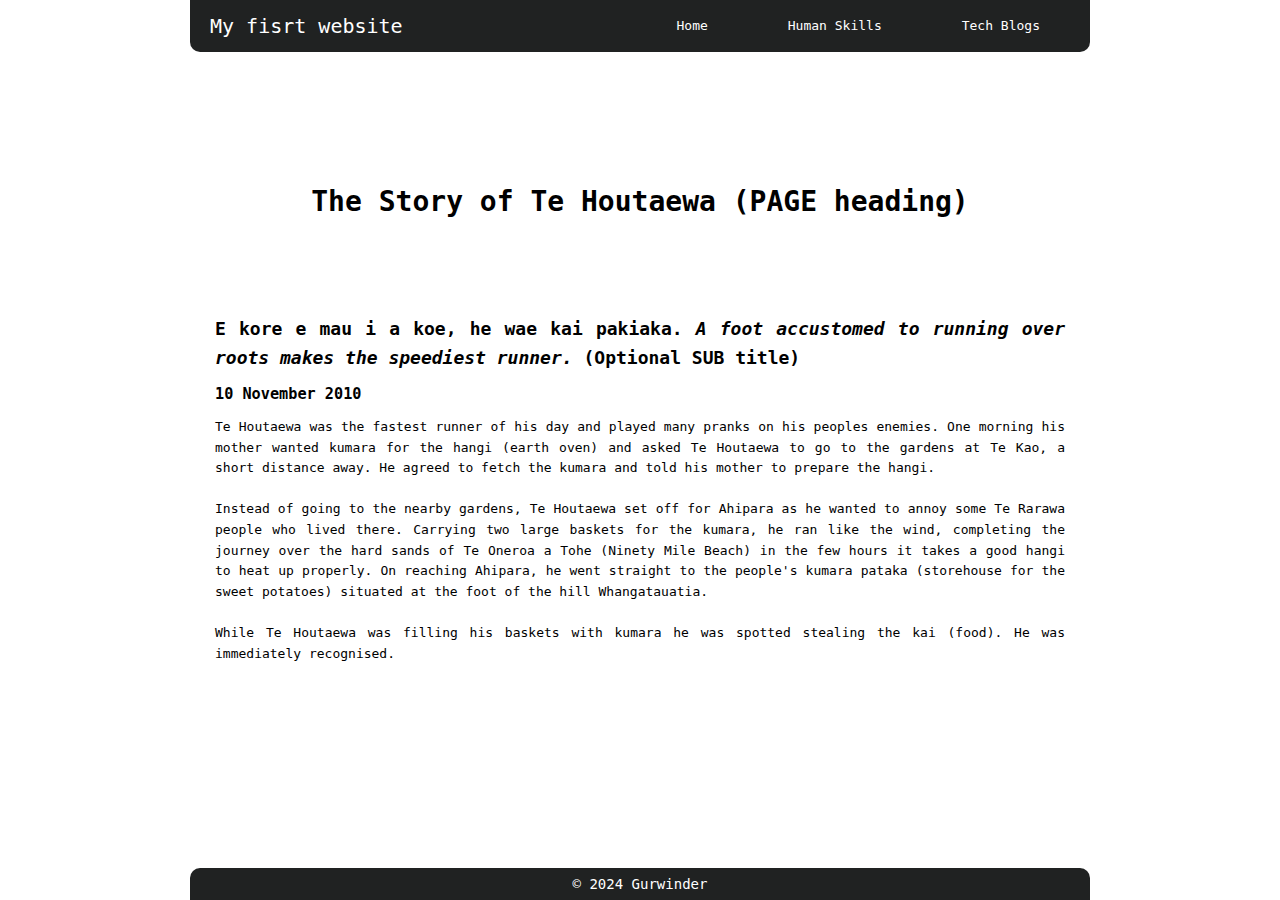
<file: blog/te-houtaewa-template.html>
<!DOCTYPE html>
<html>
  <head>
    <title>Stories and Legends </title>
    <meta name="viewport" content="width=device-width, initial-scale=1" />
    <meta charset="UTF-8">
    <link href="../styles/main.css" rel="stylesheet" type="text/css">
  </head>
  
  <body>
    <div class="container">
 <nav class="nav-bar">
      <div class="brand">
        <p>My fisrt website</p>
      </div>
     <ul class="navbar-menu">
          <li><a href="/index.html">Home</a></li>
          <li class="dropdown">
           <a href="#" class="dropdown-link">Human Skills</a> 
           <ul class="dropdown-menu">
            <li><a href="/blog/identity-values.html">Identity/Values</a></li>
            <li><a href="/blog/learning-plan.html">Learning Plan</a></li>
            <li><a href="/blog/emotional-intelligence.html">Emotional Intelligence</a></li>
             <li>
                <a href="/blog/neuroplasticity.html"
                  >Neuroplasticity and Growth Mindset</a
                >
              </li>
               <li><a href="/blog/te-whare-tapa-wha.html" >Te Whare Tapa Whā</a> </li>
            <li><a href="/blog/tips.html">learning Tips</a></li>
            <li><a href="/blog/te-houtaewa-template.html">Te-Houtaewa</a></li>
           </ul>
          </li>
          <li class="dropdown">
           <a href="#" class="dropdown-link">Tech Blogs</a> 
           <ul class="dropdown-menu">
            <li><a href="/blog/html-css.html">Tech Blog</a></li>
            <li><a href="/blog/javascript-dom.html">Javascript Fundamentals</a></li>
            <li><a href="/blog/problem-solving.html">Problem Solving</a></li>
           </ul>
          </li>
        </ul>
    </nav>
    <div class="all-content">
    <h1 class="main-heading">The Story of Te Houtaewa (PAGE heading)</h1>
    <h2  class="main-heading" id="main-heading-h2">E kore e mau i a koe, he wae kai pakiaka. <em>A foot accustomed to running over roots makes the speediest runner.</em> (Optional SUB title) </h2>
    <h3 style="padding: 0 25px;">10 November 2010</h3>
    <p id="main-content" style="padding: 10px 25px">
      Te Houtaewa was the fastest runner of his day and played many pranks on his peoples enemies. One morning his mother wanted kumara for the hangi (earth oven) and asked Te Houtaewa to go to the gardens at Te Kao, a short distance away. He agreed to fetch the kumara and told his mother to prepare the hangi.
    </p>
    <p id="main-content" style="padding:10px 25px">
      Instead of going to the nearby gardens, Te Houtaewa set off for Ahipara as he wanted to annoy some Te Rarawa people who lived there. Carrying two large baskets for the kumara, he ran like the wind, completing the journey over the hard sands of Te Oneroa a Tohe (Ninety Mile Beach) in the few hours it takes a good hangi to heat up properly. On reaching Ahipara, he went straight to the people's kumara pataka (storehouse for the sweet potatoes) situated at the foot of the hill Whangatauatia.
    </p>
    <p id="main-content" style="padding: 10px 25px">
      While Te Houtaewa was filling his baskets with kumara he was spotted stealing the kai (food). He was immediately recognised.
    </p>
  </div>
   <footer>
      <p>&copy; 2024 Gurwinder</p>
    </footer>
    </div>
  </body>
</html>
</file>
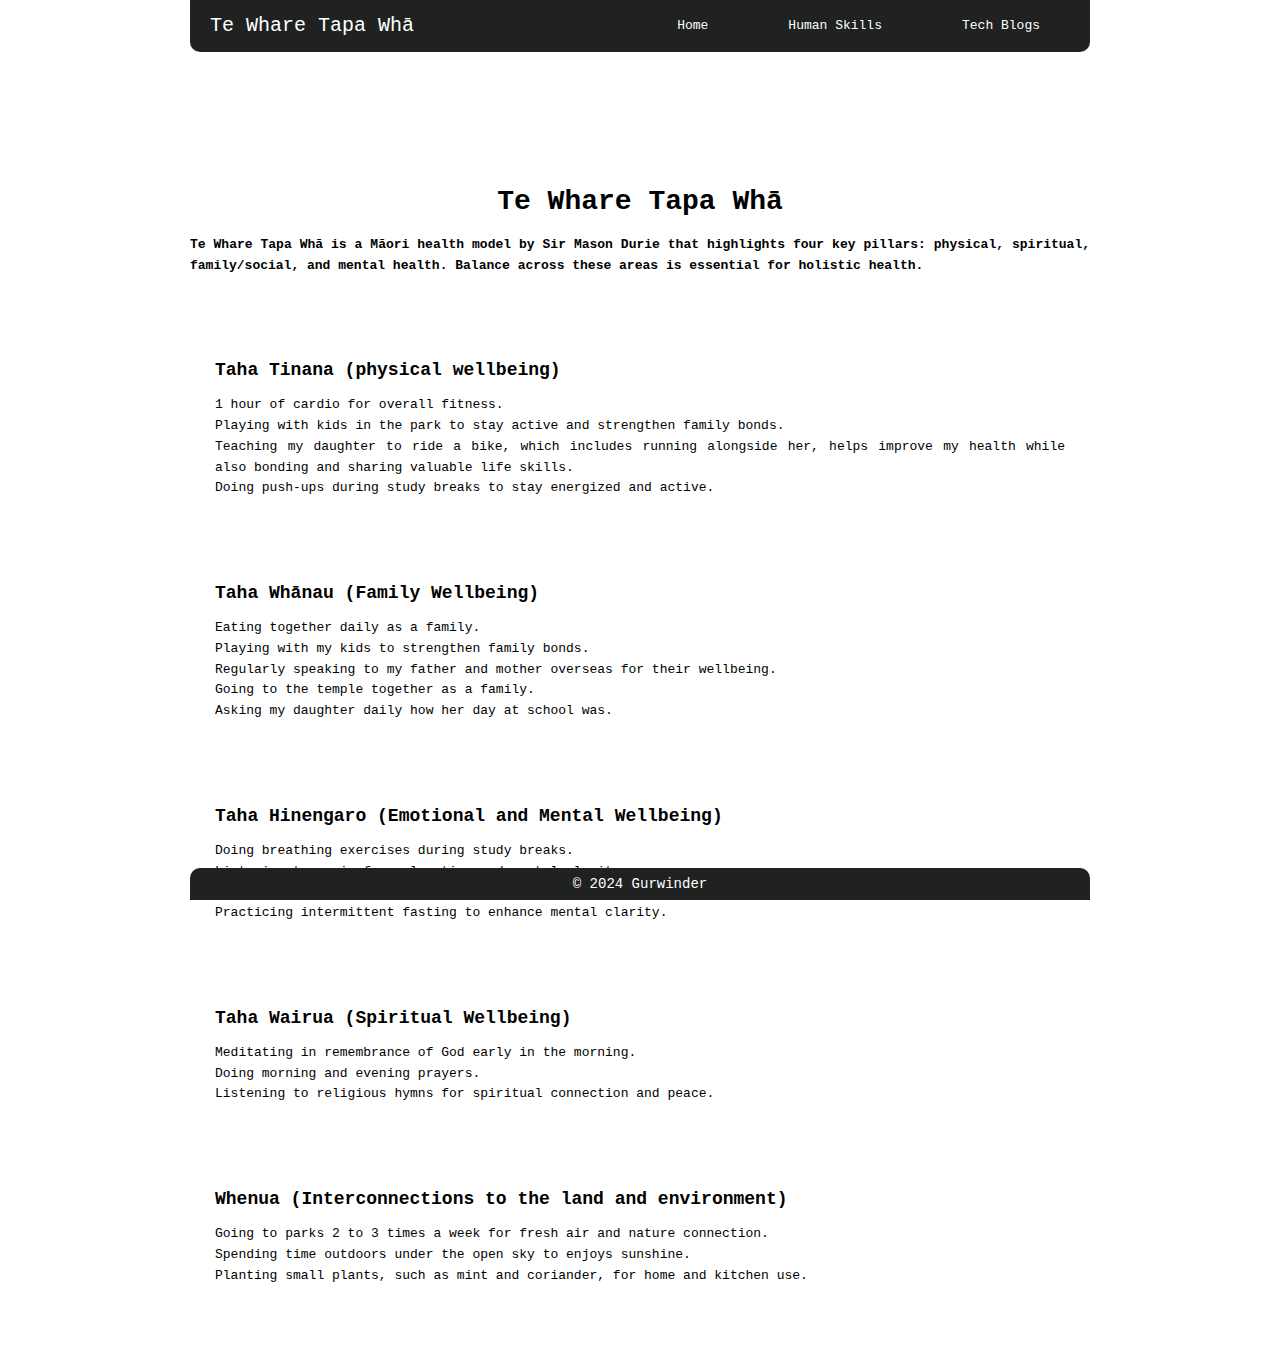
<file: blog/te-whare-tapa-wha.html>
<!DOCTYPE html>
<html>
  <head>
    <meta charset="UTF-8" />
    <meta name="viewport" content="width=device-width, initial-scale=1" />
    <link href="../styles/main.css" rel="stylesheet" type="text/css" />
    <title>Te Whare Tapa Whā</title>
  </head>
  <body>
    <div class="container">
      <nav class="nav-bar">
        <div class="brand">
          <p>Te Whare Tapa Whā</p>
        </div>
        <ul class="navbar-menu">
          <li><a href="/index.html">Home</a></li>
          <li class="dropdown">
            <a href="#" class="dropdown-link">Human Skills</a>
            <ul class="dropdown-menu">
              <li><a href="/blog/identity-values.html">Identity/Values</a></li>
              <li><a href="/blog/learning-plan.html">Learning Plan</a></li>
              <li>
                <a href="/blog/emotional-intelligence.html"
                  >Emotional Intelligence</a
                >
              </li>
              <li>
                <a href="/blog/neuroplasticity.html"
                  >Neuroplasticity and Growth Mindset</a
                >
              </li>
              <li><a href="/blog/te-whare-tapa-wha.html" >Te Whare Tapa Whā</a> </li>
              <li><a href="/blog/tips.html">learning Tips</a></li>
              <li><a href="/blog/te-houtaewa-template.html">Te-Houtaewa</a></li>
            </ul>
          </li>
          <li class="dropdown">
            <a href="#" class="dropdown-link">Tech Blogs</a>
            <ul class="dropdown-menu">
              <li><a href="/blog/html-css.html">Tech Blog</a></li>
              <li>
                <a href="/blog/javascript-dom.html">Javascript Fundamentals</a>
              </li>
              <li><a href="/blog/problem-solving.html">Problem Solving</a></li>
            </ul>
          </li>
        </ul>
      </nav>
      <div class="all-content">
        <h1 class="main-heading">
          <b>Te Whare Tapa Whā</b>
        </h1>


   <p id="main-content"></p>
          <b>Te Whare Tapa Whā is a Māori health model by Sir Mason Durie that highlights four key pillars: physical, spiritual, family/social, and mental health. Balance across these areas is essential for holistic health.</b>
        </p>



        <h2 class="main-heading" id="main-heading-h2">
        Taha Tinana (physical wellbeing)
        </h2>
        <p id="main-content" style="padding: 0 25px">
          1 hour of cardio for overall fitness. <br>
Playing with kids in the park to stay active and strengthen family bonds. <br>
Teaching my daughter to ride a bike, which includes running alongside her, helps improve my health while also bonding and sharing valuable life skills. <br>
Doing push-ups during study breaks to stay energized and active. <br>

        </p>
        <h2 class="main-heading" id="main-heading-h2">
      Taha Whānau (Family Wellbeing)
        </h2>
        <p id="main-content" style="padding: 0 25px">
          Eating together daily as a family. <br>
Playing with my kids to strengthen family bonds. <br>
Regularly speaking to my father and mother overseas for their wellbeing. <br>
Going to the temple together as a family. <br>
Asking my daughter daily how her day at school was. <br>

        </p>

        <h2 class="main-heading" id="main-heading-h2">
      Taha Hinengaro (Emotional and Mental Wellbeing)
        </h2>
        <p id="main-content" style="padding: 0 25px">
          Doing breathing exercises during study breaks. <br>
Listening to music for relaxation and mental clarity. <br>
Reading articles related to personal interests or learning. <br>
Practicing intermittent fasting to enhance mental clarity. <br>

        </p>

        <h2 class="main-heading" id="main-heading-h2">
        Taha Wairua (Spiritual Wellbeing)
        </h2>
        <p id="main-content" style="padding: 0 25px">Meditating in remembrance of God early in the morning. <br>
Doing morning and evening prayers. <br>
Listening to religious hymns for spiritual connection and peace. <br>

        </p>
        <h2 class="main-heading" id="main-heading-h2">
         Whenua (Interconnections to the land and environment)
        </h2>
        <p id="main-content" style="padding: 0 25px">
        Going to parks 2 to 3 times a week for fresh air and nature connection. <br>
Spending time outdoors under the open sky to enjoys sunshine. <br>
Planting small plants, such as mint and coriander, for home and kitchen use. <br>

        </p>
      </div>
      <footer class="home-footer">
        <p>&copy; 2024 Gurwinder</p>
      </footer>
    </div>
  </body>
</html>
</file>
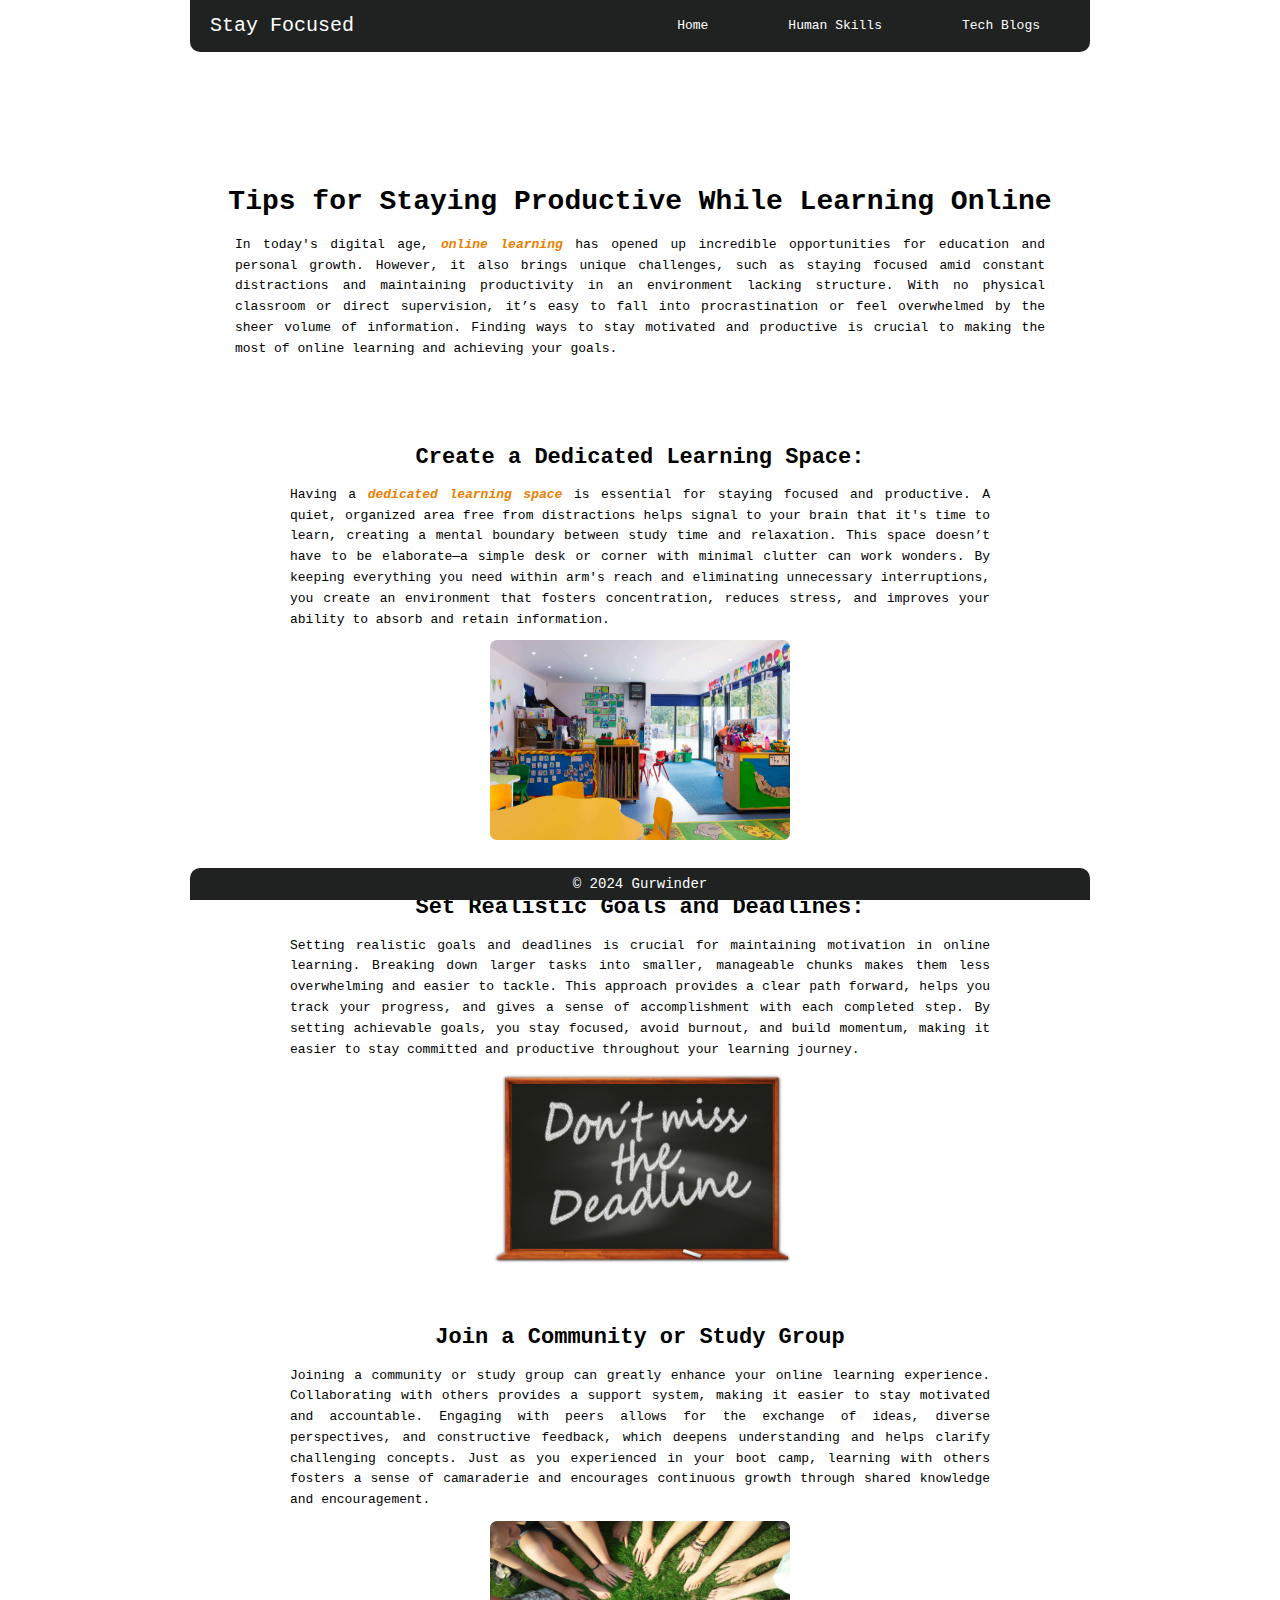
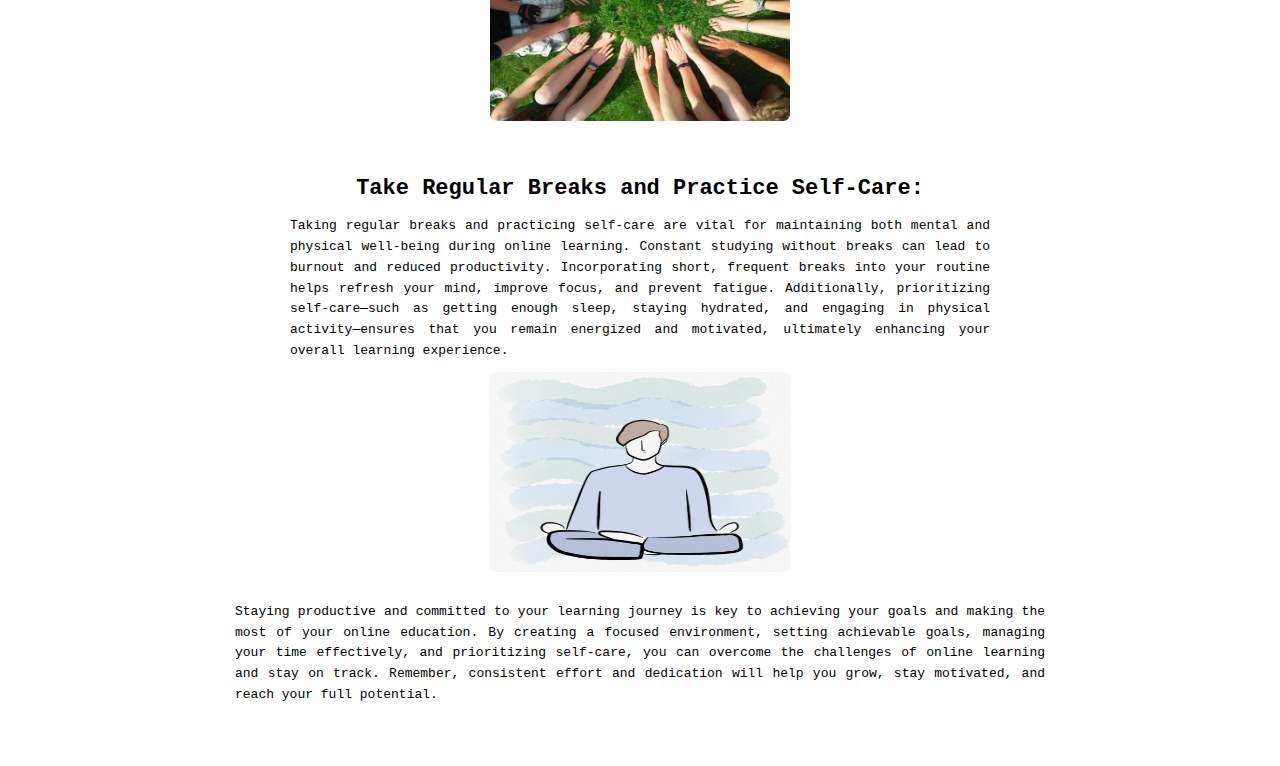
<file: blog/tips.html>
<!DOCTYPE html>
<html>
  <head>
    <meta charset="UTF-8" />
    <meta name="viewport" content="width=device-width, initial-scale=1" />
    <link href="../styles/main.css" rel="stylesheet" type="text/css" />
    <title>Thinking Better</title>
  </head>
  <body>
    <div class="container">
      <nav class="nav-bar">
        <div class="brand">
          <p>Stay Focused</p>
        </div>

        <ul class="navbar-menu">
          <li><a href="/index.html">Home</a></li>
          <li class="dropdown">
            <a href="#" class="dropdown-link">Human Skills</a>
            <ul class="dropdown-menu">
              <li><a href="/blog/identity-values.html">Identity/Values</a></li>
              <li><a href="/blog/learning-plan.html">Learning Plan</a></li>
              <li>
                <a href="/blog/emotional-intelligence.html"
                  >Emotional Intelligence</a
                >
              </li>
              <li>
                <a href="/blog/neuroplasticity.html"
                  >Neuroplasticity and Growth Mindset</a
                >
              </li>
              <li><a href="/blog/te-whare-tapa-wha.html" >Te Whare Tapa Whā</a> </li>
              <li><a href="/blog/tips.html">learning Tips</a></li>
              <li><a href="/blog/te-houtaewa-template.html">Te-Houtaewa</a></li>
            </ul>
          </li>
          <li class="dropdown">
            <a href="#" class="dropdown-link">Tech Blogs</a>
            <ul class="dropdown-menu">
              <li><a href="/blog/html-css.html">Tech Blog</a></li>
              <li>
                <a href="/blog/javascript-dom.html">Javascript Fundamentals</a>
              </li>
              <li><a href="/blog/problem-solving.html">Problem Solving</a></li>
            </ul>
          </li>
        </ul>
      </nav>
      <div class="all-content">
        <h1 class="main-heading">
          Tips for Staying Productive While Learning Online
        </h1>
        <p id="main-content">
          In today's digital age,
          <a
            target="_blank"
            href="//www.sciencedirect.com/topics/psychology/online-learning#:~:text=Online%20learning%20refers%20to%20instruction,%2C%20and%20Internet%2Dbased%20learning."
            ><span
              ><i><b>online learning</b></i></span
            ></a
          >
          has opened up incredible opportunities for education and personal
          growth. However, it also brings unique challenges, such as staying
          focused amid constant distractions and maintaining productivity in an
          environment lacking structure. With no physical classroom or direct
          supervision, it’s easy to fall into procrastination or feel
          overwhelmed by the sheer volume of information. Finding ways to stay
          motivated and productive is crucial to making the most of online
          learning and achieving your goals.
        </p>

        <ul class="tips-list">
          <li>
            <h2>Create a Dedicated Learning Space:</h2>
            <p>
              Having a
              <a
                href="https://studyville.com/dedicated-study-space/"
                target="_blank"
                ><span
                  ><i><b>dedicated learning space</b></i></span
                ></a
              >
              is essential for staying focused and productive. A quiet,
              organized area free from distractions helps signal to your brain
              that it's time to learn, creating a mental boundary between study
              time and relaxation. This space doesn’t have to be elaborate—a
              simple desk or corner with minimal clutter can work wonders. By
              keeping everything you need within arm's reach and eliminating
              unnecessary interruptions, you create an environment that fosters
              concentration, reduces stress, and improves your ability to absorb
              and retain information.
            </p>
            <img
              src="/images/dedicated learning space.jpg"
              alt="image showing dedicated learning space"
            />
          </li>
          <li>
            <h2>Set Realistic Goals and Deadlines:</h2>
            <p>
              Setting realistic goals and deadlines is crucial for maintaining
              motivation in online learning. Breaking down larger tasks into
              smaller, manageable chunks makes them less overwhelming and easier
              to tackle. This approach provides a clear path forward, helps you
              track your progress, and gives a sense of accomplishment with each
              completed step. By setting achievable goals, you stay focused,
              avoid burnout, and build momentum, making it easier to stay
              committed and productive throughout your learning journey.
            </p>
            <img
              src="/images/deadline-481478.jpg"
              alt="image showing dont miss the deadline"
            />
          </li>
          <li>
            <h2>Join a Community or Study Group</h2>
            <p>
              Joining a community or study group can greatly enhance your online
              learning experience. Collaborating with others provides a support
              system, making it easier to stay motivated and accountable.
              Engaging with peers allows for the exchange of ideas, diverse
              perspectives, and constructive feedback, which deepens
              understanding and helps clarify challenging concepts. Just as you
              experienced in your boot camp, learning with others fosters a
              sense of camaraderie and encourages continuous growth through
              shared knowledge and encouragement.
            </p>
            <img
              src="/images/team-386673.jpg"
              alt="image showing hands and feets of group to potray team work"
            />
          </li>
          <li>
            <h2>Take Regular Breaks and Practice Self-Care:</h2>
            <p>
              Taking regular breaks and practicing self-care are vital for
              maintaining both mental and physical well-being during online
              learning. Constant studying without breaks can lead to burnout and
              reduced productivity. Incorporating short, frequent breaks into
              your routine helps refresh your mind, improve focus, and prevent
              fatigue. Additionally, prioritizing self-care—such as getting
              enough sleep, staying hydrated, and engaging in physical
              activity—ensures that you remain energized and motivated,
              ultimately enhancing your overall learning experience.
            </p>
            <img
              src="/images/meditation-7718089.jpg"
              alt="image showing importance of relaxation and meditation"
            />
          </li>
        </ul>

        <p id="main-content">
          Staying productive and committed to your learning journey is key to
          achieving your goals and making the most of your online education. By
          creating a focused environment, setting achievable goals, managing
          your time effectively, and prioritizing self-care, you can overcome
          the challenges of online learning and stay on track. Remember,
          consistent effort and dedication will help you grow, stay motivated,
          and reach your full potential.
        </p>
      </div>
      <footer class="home-footer">
        <p>&copy; 2024 Gurwinder</p>
      </footer>
    </div>
  </body>
</html>
</file>
<file: styles/main.css>
:root {
  --color-grey: #202222;
  --color-white: #ffffff;
  --color-accent: #e88002;
}

* {
  margin:0;
  padding: 0px;
  box-sizing:border-box;
}
html{
  overflow-y: scroll;
}
html,
body {
  display: flex;
  justify-content:space-between;
  font-family: monospace;
  line-height: 1.6;
  flex-direction: column;
  padding-top: 60px;
  margin: 0;
  padding-bottom: 30px;
  align-items:center;
  background-color: var(--color-white);
}
.nav-bar {
  display: flex;
  justify-content:space-between;
  align-items:center;
  padding: 10px 20px;
  background-color: var(--color-grey);
  color: var(--color-white);
  border-radius:0 0 10px 10px;
  position: fixed;
  width: 100%;
  max-width: 900px;
  margin: 0 auto;
  top: 0;
  right: 0;
  left: 0;
}
.brand p {
  font-size: 20px;
}
.navbar-menu {
  list-style: none;
  display:flex;
  margin: 0;
  padding:0;
}
.navbar-menu li {
  margin-left: 20px;
  position:relative;
}
.navbar-menu li a {
  text-decoration: none;
  color: var(--color-white);
  transition: color 0.3s;
  text-align: center;
  padding: 30px;
}

.navbar-menu li a:hover {
  color: #989595;
}

.dropdown-link {
  text-decoration: none;
  color: var(--color-white);
  cursor: pointer;
  transition: color 0.3s;
}
.dropdown-menu {
  list-style: none;
  display: none; 
  position:absolute;
  align-items: center;
  justify-content:space-evenly;
  top: 100%; 
  left:50%;
  transform: translateX(-50%);
  background-color: var(--color-grey);
  padding: 10px 0px;
  width: 160px;
  border-radius: 10px;
  z-index: 10;
}
.dropdown-menu li {
  padding: 5px 0px;
}

.dropdown-menu li a {
  color: var(--color-white);
  text-decoration: none;
  display: block;
  padding: 5px 25px 0 0;
  transition: background-color 0.3s;
}
.dropdown-menu li a:hover {
  color: #989595;
}
.navbar-menu li:hover .dropdown-menu {
  display: block;
}

.main-heading {
  margin-top: 50px;
  font-size: 28px;
  text-align: center;
  padding: 10px 8px;
}
#main-heading-h2 {
  margin-top: 80px;
  font-size: 18px;
  text-align: justify;
  padding: 0 25px;
}
#para {
  line-height: 3.6;
  padding: 0px 100px;
}
#main-content {
  max-width: 100%;
  margin-inline: auto;
  padding: 0% 5%;
  text-align: justify;
}
.all-content {
  text-align: justify;
  max-width: 900px;
  margin-inline: auto;
  width: 100%;
}
@media (max-width: 768px) {
  .nav-bar {
    flex-direction: column;
    align-items: flex-start;
    align-items: center;
    min-height: 200px;
  }


  .navbar-menu {
    flex-direction: column;
    width: 100%;
    align-items: center;
  }
  .navbar-menu li {
    margin: 10px 0;
  }
  body {
    padding-top: 120px 10px;
  }
  .main-heading {
  margin-top: 120px;
  font-size: 28px;
  text-align: center;
  word-wrap: break-word;
}
  .tips-list img {
    width: 100%;
    max-width: 200px;
    max-height: 200px;

    height: auto;
    border-radius: 7px;
    margin-top: 10px;
    display: block;
    margin-left: auto;
    margin-right: auto;
  }
  .dropdown-menu li a {
    padding: 5px 3px 0 0;
}
}

ul li h2 {
  font-size: 22px;
  margin-bottom: 10px;
  text-align: center;
}

.container h2 {
  font-size: 22px;
  margin-bottom: 10px;
}

.tips-list {
  list-style-type: none;
  padding-top: 60px;
}

.tips-list li {
  margin-bottom: 10px;
  padding: 20px 100px;
}

.tips-list p {
  margin-bottom: 10px;
}

.tips-list img {
  width: 100%;

  width: 300px;
  height: 200px;
  border-radius: 7px;
  margin-top: 10px;
  display: block;
  margin-left: auto;
  margin-right: auto;
}

a {
  color: var(--color-accent);
  text-decoration: none;
  transition: color 0.3s ease;
}

a:hover {
  color: rgb(12, 12, 12);
}
.container {
  display: flex;
  flex-direction: column;
  width: 100%;
  padding: 0 10px;
}

footer {
  width: 100%;
  max-width: 900px;
  position: fixed;
  padding: 5px;
  text-align: center;
  color: var(--color-grey);
  font-size: 14px;
  background-color: var(--color-grey);
  color: var(--color-white);
  border-radius: 10px 10px 0 0;
  margin: 0 auto;
  right: 0;
  left: 0;
  bottom: 0;
}
</file>
